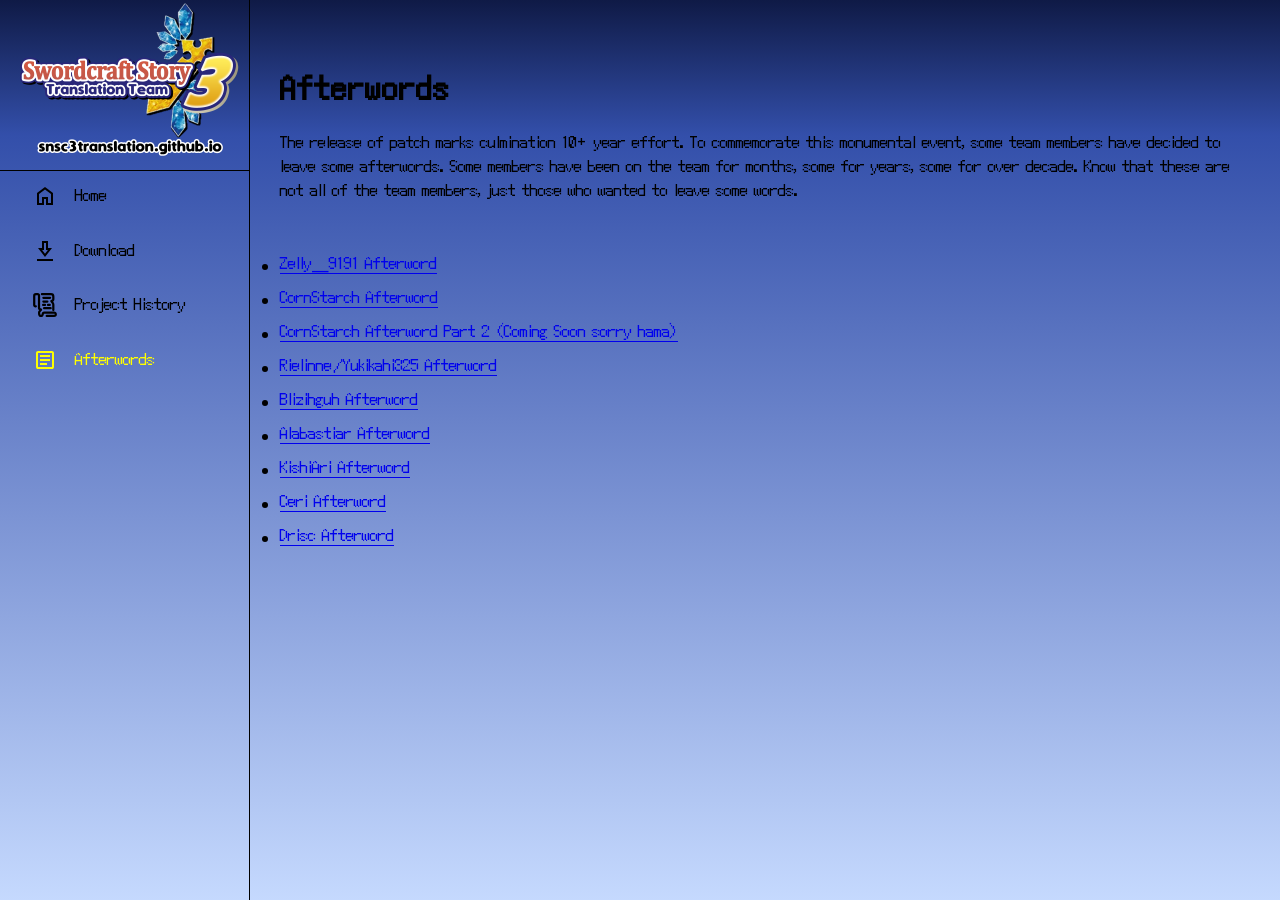
<file: afterwords.html>
<!doctype html>
<html lang="en">

<head>
    <meta charset="utf-8" />
    <meta name="viewport" content="width=device-width, initial-scale=1.0" />
    <meta http-equiv="Content-Language" content="en" />
    <meta name="description" content="Summon Night: Swordcraft Story 3 Translation Project" />
    <title>Summon Night: Swordcraft Story 3 English Translation</title>
    <link href="./style.css" rel="stylesheet" type="text/css">
    <script src="app.js" type="module" defer></script>
</head>

<body>
    <aside>
        <a href="index.html" id="logo">
            <img src="icons/SCS3_Splashscreen_Transparent.png" width="240" height="160">
        </a>
        <nav id="sidebar">
            <ul>                
                <li>                
                    <a href="index.html">
                        <svg xmlns="http://www.w3.org/2000/svg" height="24px" viewBox="0 -960 960 960" width="24px" fill="#1f1f1f">
                            <path d="M240-200h120v-240h240v240h120v-360L480-740 240-560v360Zm-80 80v-480l320-240 320 240v480H520v-240h-80v240H160Zm320-350Z" />
                        </svg>
                        <span>Home</span>
                    </a>
                </li>
                <li>
                    <a href="download.html">
                        <svg xmlns="http://www.w3.org/2000/svg" height="24px" viewBox="0 -960 960 960" width="24px" fill="#1f1f1f">
                            <path d="M160-80v-80h640v80H160Zm320-160L200-600h160v-280h240v280h160L480-240Zm0-130 116-150h-76v-280h-80v280h-76l116 150Zm0-150Z" />
                        </svg>
                        <span>Download</span>
                    </a>
                </li>
                <li>
                    <a href="history.html">
                        <svg xmlns="http://www.w3.org/2000/svg" viewBox="0 0 63.91 64.43" height="24px" width="24px">
                            <path d="M24.27,3.22H48.6a6.3,6.3,0,0,1,6.3,6.3v7.59a4.11,4.11,0,0,1-4.11,4.11h-.47a.63.63,0,0,0-.48,1l2.66,3.11a10,10,0,0,1,2.4,6.49V45.77" transform="translate(-0.61 -0.09)" style="fill:none;stroke:#000;stroke-linecap:round;stroke-linejoin:round;stroke-width:6px"/>
                            <path d="M8,35.89H7.08a3.47,3.47,0,0,1-3.47-3.47V7.49A4.4,4.4,0,0,1,8,3.09h4.92a3.58,3.58,0,0,1,3.59,3.58v33.1A4.27,4.27,0,0,0,20.79,44h0a1,1,0,0,1,.73,1.76l-3.83,3.83a2.92,2.92,0,0,0-.86,2.06v5.05a4.78,4.78,0,0,0,4.79,4.78h.28a4.69,4.69,0,0,0,4.7-4.69v-.4a3.91,3.91,0,0,1,3.91-3.91H57.07A4.45,4.45,0,0,1,61.52,57h0A4.54,4.54,0,0,1,57,61.52H37.18" transform="translate(-0.61 -0.09)" style="fill:none;stroke:#000;stroke-linecap:round;stroke-linejoin:round;stroke-width:6px"/>
                            <line x1="27.52" y1="13.01" x2="45.62" y2="13.01" style="fill:none;stroke:#000;stroke-linecap:round;stroke-linejoin:round;stroke-width:6px"/>
                            <line x1="27.52" y1="23.09" x2="38.28" y2="23.09" style="fill:none;stroke:#000;stroke-linecap:round;stroke-linejoin:round;stroke-width:6px"/>
                            <line x1="26.84" y1="31.91" x2="32.12" y2="31.91" style="fill:none;stroke:#000;stroke-linecap:round;stroke-linejoin:round;stroke-width:6px"/>
                            <line x1="39.98" y1="31.91" x2="44.74" y2="31.91" style="fill:none;stroke:#000;stroke-linecap:round;stroke-linejoin:round;stroke-width:6px"/>
                            <line x1="29.48" y1="40.89" x2="47.09" y2="40.89" style="fill:none;stroke:#000;stroke-linecap:round;stroke-linejoin:round;stroke-width:6px"/>
                        </svg>
                        <span>Project History</span>
                    </a>
                </li>
                <li class="active">
                    <a href="afterwords.html">
                        <svg xmlns="http://www.w3.org/2000/svg" height="24px" viewBox="0 -960 960 960" width="24px" fill="#1f1f1f">
                            <path d="M280-280h280v-80H280v80Zm0-160h400v-80H280v80Zm0-160h400v-80H280v80Zm-80 480q-33 0-56.5-23.5T120-200v-560q0-33 23.5-56.5T200-840h560q33 0 56.5 23.5T840-760v560q0 33-23.5 56.5T760-120H200Zm0-80h560v-560H200v560Zm0-560v560-560Z" />
                        </svg>
                        <span>Afterwords</span>
                    </a>
                </li>
            </ul>
        </nav>
    </aside>
    <main>
        <br>
        <br>
        <div class="container">
            <h1>Afterwords</h1>
            <br>
            <p>
                The release of patch marks culmination 10+ year effort. 
                To commemorate this monumental event, some team members have decided to leave some afterwords.
                Some members have been on the team for months, some for years, some for over decade.
                Know that these are not all of the team members, just those who wanted to leave some words.
            </p>
        </div>
        <br>
        <div class="container">
            <ul>
                <li style="margin: 10px 0;"><a href="afterwords/zelly.html">Zelly_9191 Afterword</a></li>
                <li style="margin: 10px 0;"><a href="afterwords/cornstarch.html">CornStarch Afterword</a></li>
                <li style="margin: 10px 0;"><a href="afterwords/cornstarch2.html">CornStarch Afterword Part 2 (Coming Soon sorry hama)</a></li>
                <li style="margin: 10px 0;"><a href="afterwords/rielinne.html">Rielinne/Yukikahi325 Afterword</a></li>
                <li style="margin: 10px 0;"><a href="afterwords/blizihguh.html">Blizihguh Afterword</a></li>
                <li style="margin: 10px 0;"><a href="afterwords/alabastiar.html">Alabastiar Afterword</a></li>
                <li style="margin: 10px 0;"><a href="afterwords/kishiari.html">KishiAri Afterword</a></li>
                <li style="margin: 10px 0;"><a href="afterwords/ceri.html">Ceri Afterword</a></li>
                <li style="margin: 10px 0;"><a href="afterwords/drisc.html">Drisc Afterword</a></li>
            </ul>
        </div>
    </main>
</body>
</file>
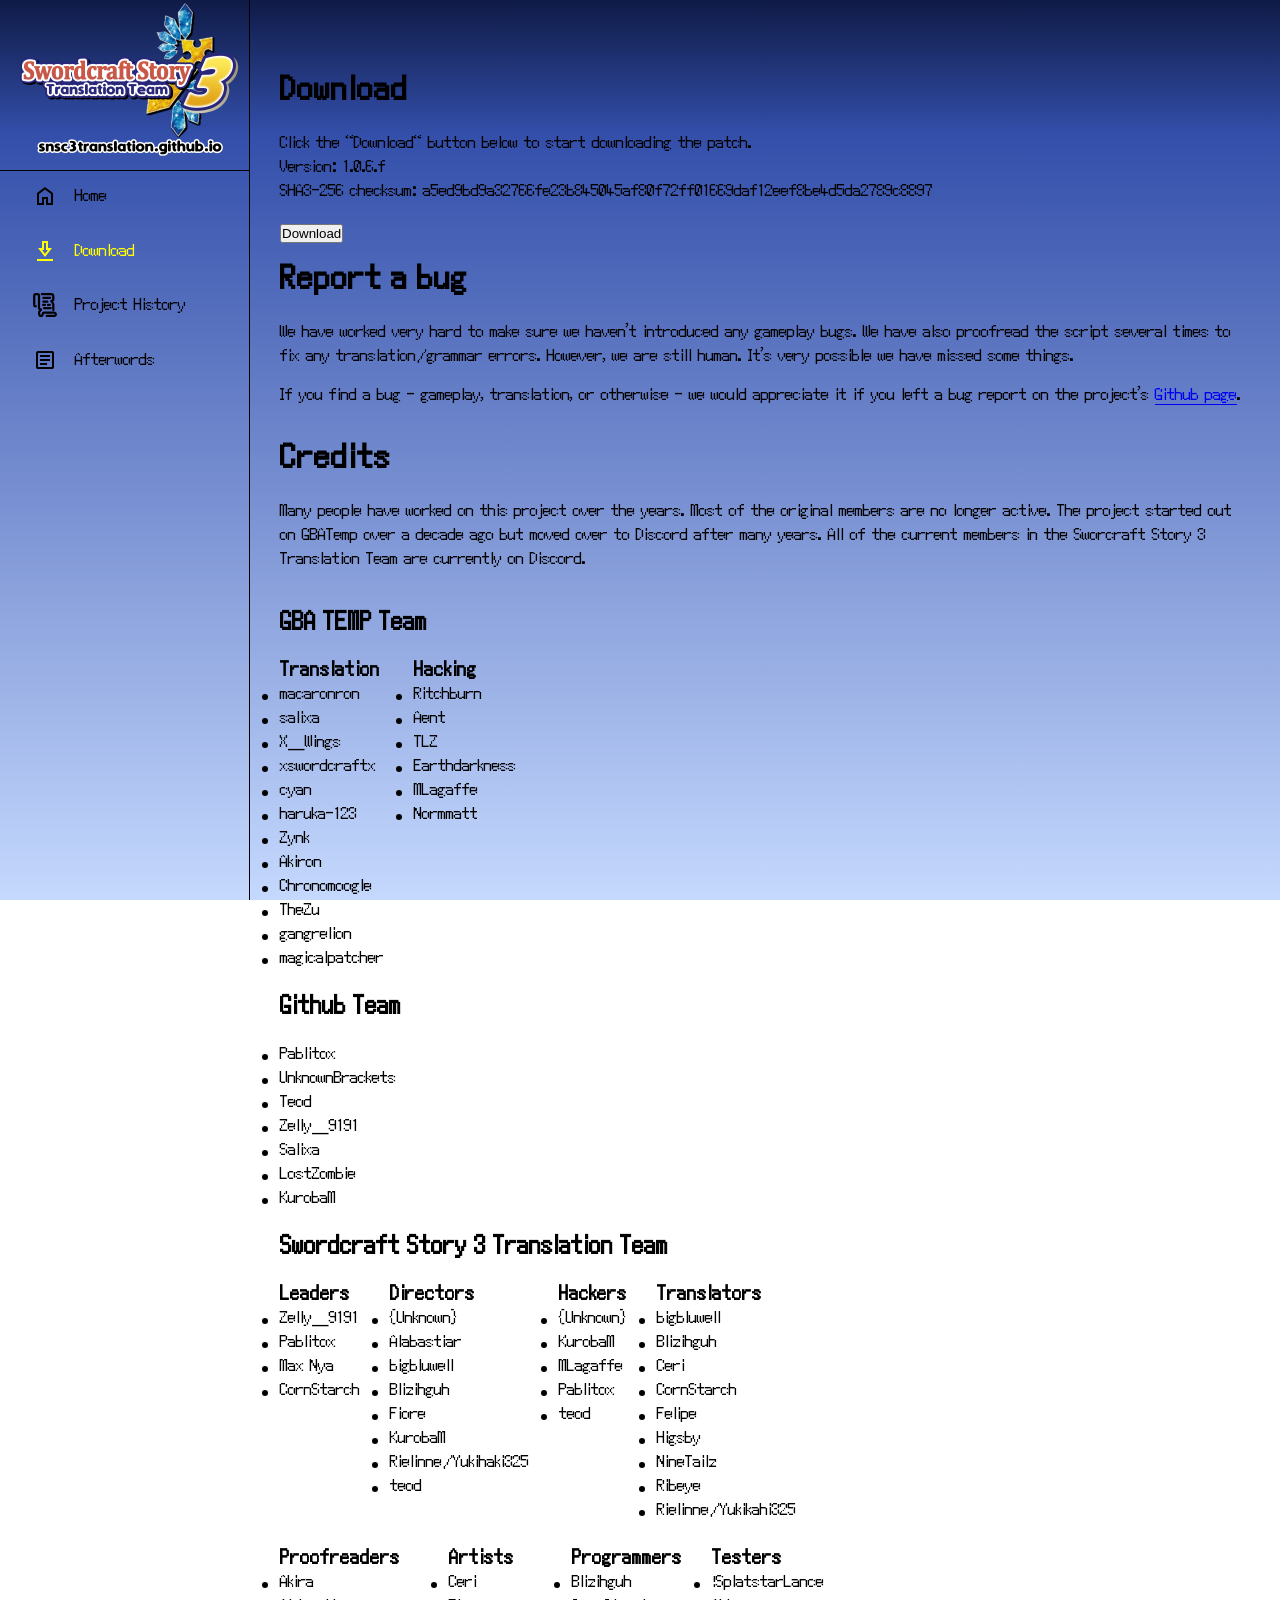
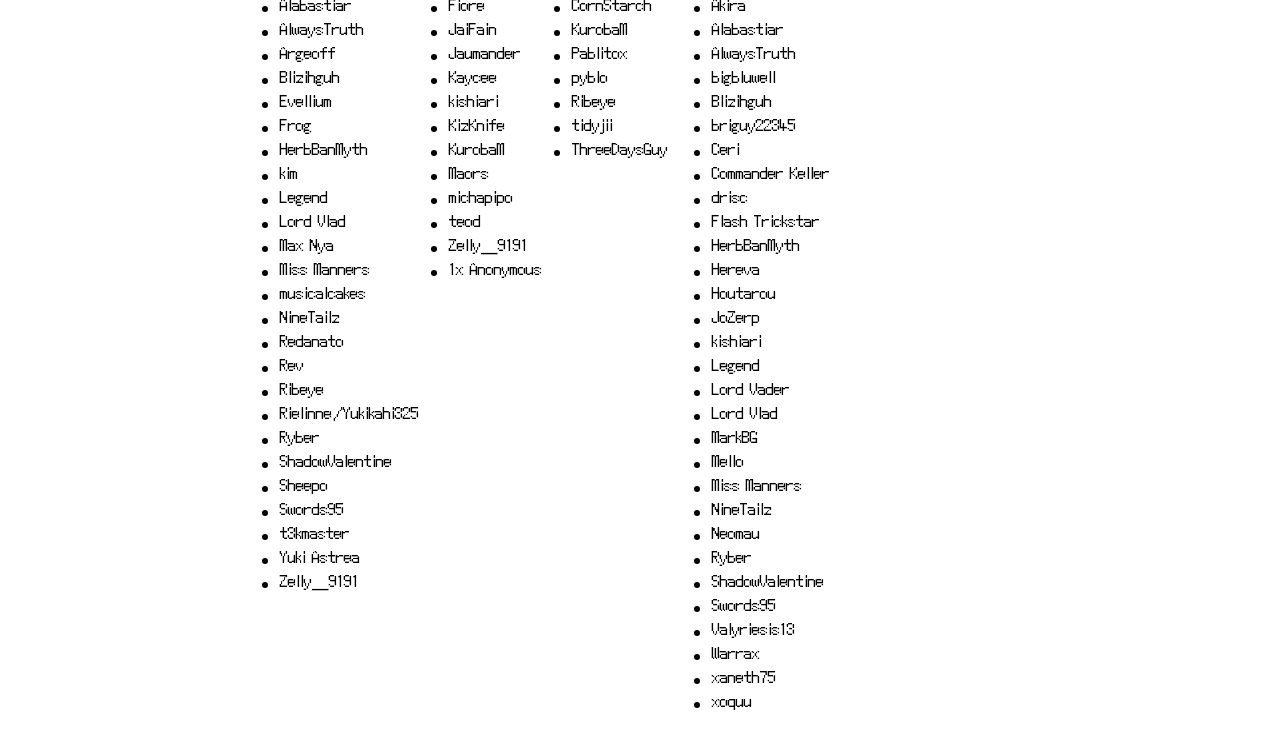
<file: download.html>
<!doctype html>
<html lang="en">

<head>
    <meta charset="utf-8" />
    <meta name="viewport" content="width=device-width, initial-scale=1.0" />
    <meta http-equiv="Content-Language" content="en" />
    <meta name="description" content="Summon Night: Swordcraft Story 3 Translation Project" />
    <title>Summon Night: Swordcraft Story 3 English Translation</title>
    <link href="./style.css" rel="stylesheet" type="text/css">
    <script src="app.js" type="module" defer></script>
</head>

<body>
    <aside>
        <a href="index.html" id="logo">
            <img src="icons/SCS3_Splashscreen_Transparent.png" width="240" height="160">
        </a>
        <nav id="sidebar">
            <ul>                
                <li>                
                    <a href="index.html">
                        <svg xmlns="http://www.w3.org/2000/svg" height="24px" viewBox="0 -960 960 960" width="24px" fill="#1f1f1f">
                            <path d="M240-200h120v-240h240v240h120v-360L480-740 240-560v360Zm-80 80v-480l320-240 320 240v480H520v-240h-80v240H160Zm320-350Z" />
                        </svg>
                        <span>Home</span>
                    </a>
                </li>
                <li class="active">
                    <a href="download.html">
                        <svg xmlns="http://www.w3.org/2000/svg" height="24px" viewBox="0 -960 960 960" width="24px" fill="#1f1f1f">
                            <path d="M160-80v-80h640v80H160Zm320-160L200-600h160v-280h240v280h160L480-240Zm0-130 116-150h-76v-280h-80v280h-76l116 150Zm0-150Z" />
                        </svg>
                        <span>Download</span>
                    </a>
                </li>
                <li>
                    <a href="history.html">
                        <svg xmlns="http://www.w3.org/2000/svg" viewBox="0 0 63.91 64.43" height="24px" width="24px">
                            <path d="M24.27,3.22H48.6a6.3,6.3,0,0,1,6.3,6.3v7.59a4.11,4.11,0,0,1-4.11,4.11h-.47a.63.63,0,0,0-.48,1l2.66,3.11a10,10,0,0,1,2.4,6.49V45.77" transform="translate(-0.61 -0.09)" style="fill:none;stroke:#000;stroke-linecap:round;stroke-linejoin:round;stroke-width:6px"/>
                            <path d="M8,35.89H7.08a3.47,3.47,0,0,1-3.47-3.47V7.49A4.4,4.4,0,0,1,8,3.09h4.92a3.58,3.58,0,0,1,3.59,3.58v33.1A4.27,4.27,0,0,0,20.79,44h0a1,1,0,0,1,.73,1.76l-3.83,3.83a2.92,2.92,0,0,0-.86,2.06v5.05a4.78,4.78,0,0,0,4.79,4.78h.28a4.69,4.69,0,0,0,4.7-4.69v-.4a3.91,3.91,0,0,1,3.91-3.91H57.07A4.45,4.45,0,0,1,61.52,57h0A4.54,4.54,0,0,1,57,61.52H37.18" transform="translate(-0.61 -0.09)" style="fill:none;stroke:#000;stroke-linecap:round;stroke-linejoin:round;stroke-width:6px"/>
                            <line x1="27.52" y1="13.01" x2="45.62" y2="13.01" style="fill:none;stroke:#000;stroke-linecap:round;stroke-linejoin:round;stroke-width:6px"/>
                            <line x1="27.52" y1="23.09" x2="38.28" y2="23.09" style="fill:none;stroke:#000;stroke-linecap:round;stroke-linejoin:round;stroke-width:6px"/>
                            <line x1="26.84" y1="31.91" x2="32.12" y2="31.91" style="fill:none;stroke:#000;stroke-linecap:round;stroke-linejoin:round;stroke-width:6px"/>
                            <line x1="39.98" y1="31.91" x2="44.74" y2="31.91" style="fill:none;stroke:#000;stroke-linecap:round;stroke-linejoin:round;stroke-width:6px"/>
                            <line x1="29.48" y1="40.89" x2="47.09" y2="40.89" style="fill:none;stroke:#000;stroke-linecap:round;stroke-linejoin:round;stroke-width:6px"/>
                        </svg>
                        <span>Project History</span>
                    </a>
                </li>
                <li>
                    <a href="afterwords.html">
                        <svg xmlns="http://www.w3.org/2000/svg" height="24px" viewBox="0 -960 960 960" width="24px" fill="#1f1f1f">
                            <path d="M280-280h280v-80H280v80Zm0-160h400v-80H280v80Zm0-160h400v-80H280v80Zm-80 480q-33 0-56.5-23.5T120-200v-560q0-33 23.5-56.5T200-840h560q33 0 56.5 23.5T840-760v560q0 33-23.5 56.5T760-120H200Zm0-80h560v-560H200v560Zm0-560v560-560Z" />
                        </svg>
                        <span>Afterwords</span>
                    </a>
                </li>
            </ul>
        </nav>
    </aside>
    <main>
        <br>
        <br>
        <div class="container">
            <h1>Download</h1>
            <br>
            <p>
                Click the "Download" button below to start downloading the patch.
                <br>
                Version: <span id="version"> </span>
                <br>
                SHA3-256 checksum: <span id="hash"> </span>
                <br>
            </p>
            <div id="download">
                <button id="dl-btn">Download</button>
            </div>
        </div>
        <br>
        <div class="container">
            <h1>Report a bug</h1>
            <br>
            <p>
                We have worked very hard to make sure we haven't introduced any gameplay bugs.
                We have also proofread the script several times to fix any translation/grammar errors.
                However, we are still human. It's very possible we have missed some things.
            </p>
            <p>
                If you find a bug - gameplay, translation, or otherwise - we would appreciate it if you left a bug report
                on the project's <a target="_blank" href="https://github.com/SNSC3Translation/snsc3translation.github.io/issues">Github page</a>.
            </p>
        </div>
        <br>
        <div class="container">
            <h1>Credits</h1>
            <br>
            <p>
                Many people have worked on this project over the years. 
                Most of the original members are no longer active.
                The project started out on GBATemp over a decade ago but moved over to Discord after many years.
                All of the current members in the Sworcraft Story 3 Translation Team are currently on Discord.
            </p>
        </div>
        <br>
        <div>
            <div>
                <div class="container">
                    <h2>GBA TEMP Team</h2>
                </div>
                <br>
                <div class="container">
                    <div style="display: flex; gap: 30px;">
                        <div>                    
                            <h3>Translation</h3>
                            <ul>
                                <li>macaronron</li>
                                <li>salixa</li>
                                <li>X_Wings</li>
                                <li>xswordcraftx</li>
                                <li>cyan</li>
                                <li>haruka-123</li>
                                <li>Zynk</li>
                                <li>Akiron</li>
                                <li>Chronomoogle</li>
                                <li>TheZu</li>
                                <li>gangrelion</li>
                                <li>magicalpatcher</li>
                            </ul>
                        </div>
                        <div>
                            <h3>Hacking</h3>
                            <ul>
                                <li>Ritchburn</li>
                                <li>Aent</li>
                                <li>TLZ</li>
                                <li>Earthdarkness</li>
                                <li>MLagaffe</li>
                                <li>Normmatt</li>
                            </ul>
                        </div>
                    </div>
                </div>
            </div>
            <br>
            <div>
                <div class="container">
                    <h2>Github Team</h2>
                </div>
                <br>
                <div>
                    <ul>
                        <li>Pablitox</li>
                        <li>UnknownBrackets</li>
                        <li>Teod</li>
                        <li>Zelly_9191</li>
                        <li>Salixa</li>
                        <li>LostZombie</li>
                        <li>KurobaM</li>
                    </ul>
                </div>
            </div>
            <br>
            <div>
                <div class="container">
                    <h2>Swordcraft Story 3 Translation Team</h2>
                </div> 
                <br>               
                <div style="display: flex; gap: 30px;">
                    <div>
                        <h3>Leaders</h3>
                        <ul>
                            <li>Zelly_9191</li>
                            <li>Pablitox</li>
                            <li>Max Nya</li>
                            <li>CornStarch</li>
                        </ul>
                    </div>
                    <div>
                        <h3>Directors</h3>
                        <ul>
                            <li>[Unknown]</li>
                            <li>Alabastiar</li>
                            <li>bigbluwell</li>
                            <li>Blizihguh</li>
                            <li>Fiore</li>
                            <li>KurobaM</li>
                            <li>Rielinne/Yukihaki325</li>
                            <li>teod</li>
                        </ul>
                    </div>
                    <div>

                        <h3>Hackers</h3>
                        <ul>
                            <li>[Unknown]</li>
                            <li>KurobaM</li>
                            <li>MLagaffe</li>
                            <li>Pablitox</li>
                            <li>teod</li>
                        </ul>
                    </div>
                    <div>
                        <h3>Translators</h3>
                        <ul>
                            <li>bigbluwell</li>
                            <li>Blizihguh</li>
                            <li>Ceri</li>
                            <li>CornStarch</li>
                            <li>Felipe</li>
                            <li>Higsby</li>
                            <li>NineTailz</li>
                            <li>Ribeye</li>
                            <li>Rielinne/Yukikahi325</li>
                        </ul>
                    </div>
                </div>
                <br>
                <div style="display: flex; gap: 30px;">
                    <div>

                        <h3>Proofreaders</h3>
                        <ul>
                            <li>Akira</li>
                            <li>Alabastiar</li>
                            <li>AlwaysTruth</li>
                            <li>Argeoff</li>
                            <li>Blizihguh</li>
                            <li>Evellium</li>
                            <li>Frog</li>
                            <li>HerbBanMyth</li>
                            <li>kim</li>
                            <li>Legend</li>
                            <li>Lord Vlad</li>
                            <li>Max Nya</li>
                            <li>Miss Manners</li>
                            <li>musicalcakes</li>
                            <li>NineTailz</li>
                            <li>Redanato</li>
                            <li>Rev</li>
                            <li>Ribeye</li>
                            <li>Rielinne/Yukikahi325</li>
                            <li>Ryber</li>
                            <li>ShadowValentine</li>
                            <li>Sheepo</li>
                            <li>Swords95</li>
                            <li>t3kmaster</li>
                            <li>Yuki Astrea</li>
                            <li>Zelly_9191</li>
                        </ul>
                    </div>
                    <div>

                        <h3>Artists</h3>
                        <ul>
                            <li>Ceri</li>
                            <li>Fiore</li>
                            <li>JaiFain</li>
                            <li>Jaumander</li>
                            <li>Kaycee</li>
                            <li>kishiari</li>
                            <li>KizKnife</li>
                            <li>KurobaM</li>
                            <li>Maors</li>
                            <li>michapipo</li>
                            <li>teod</li>
                            <li>Zelly_9191</li>
                            <li>1x Anonymous</li>
                        </ul>
                    </div>
                    <div>

                        <h3>Programmers</h3>
                        <ul>
                            <li>Blizihguh</li>
                            <li>CornStarch</li>
                            <li>KurobaM</li>
                            <li>Pablitox</li>
                            <li>pyblo</li>
                            <li>Ribeye</li>
                            <li>tidyjii</li>
                            <li>ThreeDaysGuy</li>
                        </ul>
                    </div>
                    <div>

                        <h3>Testers</h3>
                        <ul>
                            <li>!SplatstarLance</li>
                            <li>Akira</li>
                            <li>Alabastiar</li>
                            <li>AlwaysTruth</li>
                            <li>bigbluwell</li>
                            <li>Blizihguh</li>
                            <li>briguy22345</li>
                            <li>Ceri</li>
                            <li>Commander Keller</li>
                            <li>drisc</li>
                            <li>Flash Trickstar</li>
                            <li>HerbBanMyth</li>
                            <li>Hereva</li>
                            <li>Houtarou</li>
                            <li>JoZerp</li>
                            <li>kishiari</li>
                            <li>Legend</li>
                            <li>Lord Vader</li>
                            <li>Lord Vlad</li>
                            <li>MarkBG</li>
                            <li>Mello</li>
                            <li>Miss Manners</li>
                            <li>NineTailz</li>
                            <li>Neomau</li>
                            <li>Ryber</li>
                            <li>ShadowValentine</li>
                            <li>Swords95</li>
                            <li>Valyriesis13</li>
                            <li>Warrax</li>
                            <li>xaneth75</li>
                            <li>xoquu</li>
                        </ul>
                    </div>
                </div>
            </div>
        </div>
    </main>
</body>
</file>
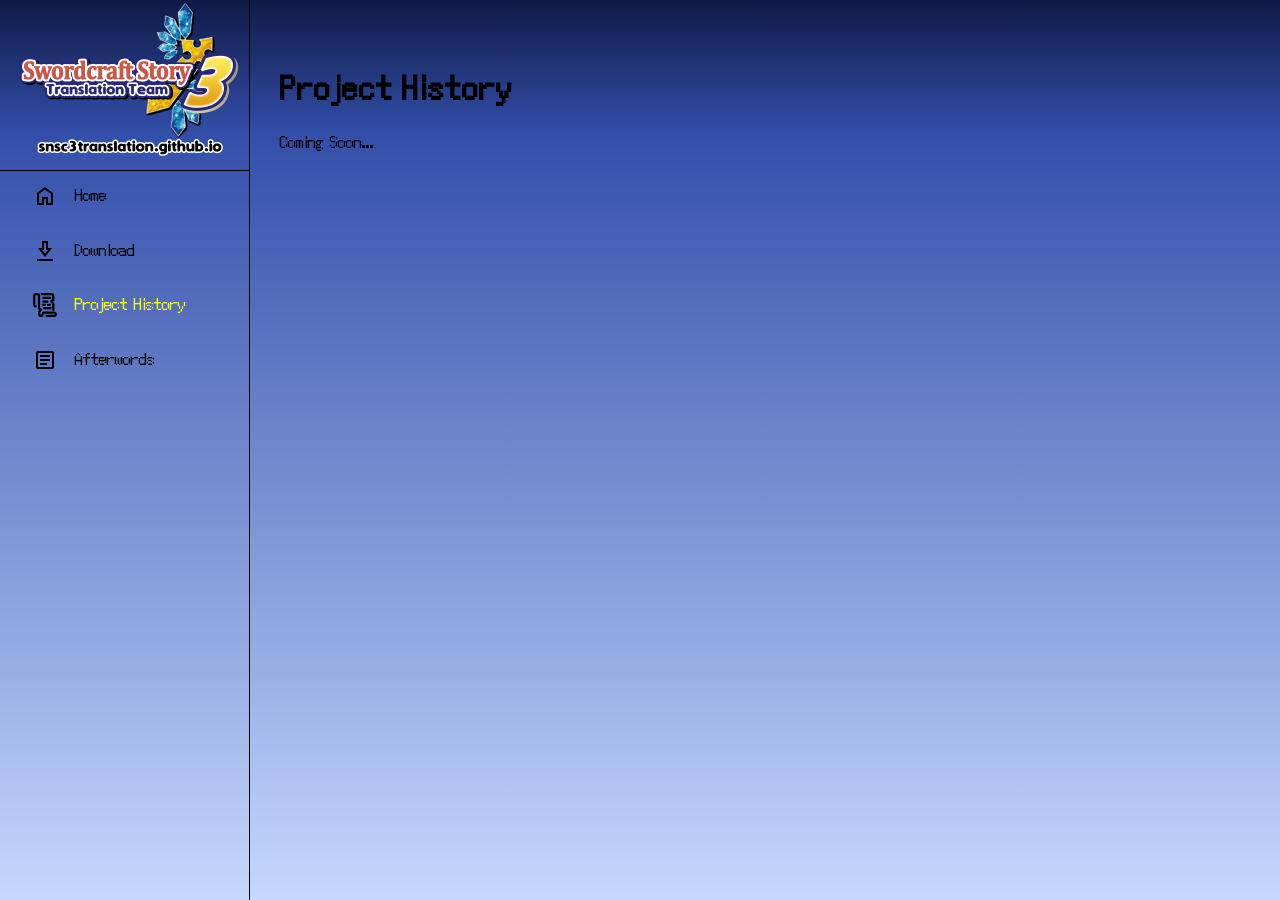
<file: history.html>
<!doctype html>
<html lang="en">

<head>
    <meta charset="utf-8" />
    <meta name="viewport" content="width=device-width, initial-scale=1.0" />
    <meta http-equiv="Content-Language" content="en" />
    <meta name="description" content="Summon Night: Swordcraft Story 3 Translation Project" />
    <title>Summon Night: Swordcraft Story 3 English Translation</title>
    <link href="./style.css" rel="stylesheet" type="text/css">
    <script src="app.js" type="module" defer></script>
</head>

<body>
    <aside>
        <a href="index.html" id="logo">
            <img src="icons/SCS3_Splashscreen_Transparent.png" width="240" height="160">
        </a>
        <nav id="sidebar">
            <ul>                
                <li>                
                    <a href="index.html">
                        <svg xmlns="http://www.w3.org/2000/svg" height="24px" viewBox="0 -960 960 960" width="24px" fill="#1f1f1f">
                            <path d="M240-200h120v-240h240v240h120v-360L480-740 240-560v360Zm-80 80v-480l320-240 320 240v480H520v-240h-80v240H160Zm320-350Z" />
                        </svg>
                        <span>Home</span>
                    </a>
                </li>
                <li>
                    <a href="download.html">
                        <svg xmlns="http://www.w3.org/2000/svg" height="24px" viewBox="0 -960 960 960" width="24px" fill="#1f1f1f">
                            <path d="M160-80v-80h640v80H160Zm320-160L200-600h160v-280h240v280h160L480-240Zm0-130 116-150h-76v-280h-80v280h-76l116 150Zm0-150Z" />
                        </svg>
                        <span>Download</span>
                    </a>
                </li>
                <li class="active">
                    <a href="history.html">
                        <svg xmlns="http://www.w3.org/2000/svg" viewBox="0 0 63.91 64.43" height="24px" width="24px">
                            <path d="M24.27,3.22H48.6a6.3,6.3,0,0,1,6.3,6.3v7.59a4.11,4.11,0,0,1-4.11,4.11h-.47a.63.63,0,0,0-.48,1l2.66,3.11a10,10,0,0,1,2.4,6.49V45.77" transform="translate(-0.61 -0.09)" style="fill:none;stroke:#000;stroke-linecap:round;stroke-linejoin:round;stroke-width:6px"/>
                            <path d="M8,35.89H7.08a3.47,3.47,0,0,1-3.47-3.47V7.49A4.4,4.4,0,0,1,8,3.09h4.92a3.58,3.58,0,0,1,3.59,3.58v33.1A4.27,4.27,0,0,0,20.79,44h0a1,1,0,0,1,.73,1.76l-3.83,3.83a2.92,2.92,0,0,0-.86,2.06v5.05a4.78,4.78,0,0,0,4.79,4.78h.28a4.69,4.69,0,0,0,4.7-4.69v-.4a3.91,3.91,0,0,1,3.91-3.91H57.07A4.45,4.45,0,0,1,61.52,57h0A4.54,4.54,0,0,1,57,61.52H37.18" transform="translate(-0.61 -0.09)" style="fill:none;stroke:#000;stroke-linecap:round;stroke-linejoin:round;stroke-width:6px"/>
                            <line x1="27.52" y1="13.01" x2="45.62" y2="13.01" style="fill:none;stroke:#000;stroke-linecap:round;stroke-linejoin:round;stroke-width:6px"/>
                            <line x1="27.52" y1="23.09" x2="38.28" y2="23.09" style="fill:none;stroke:#000;stroke-linecap:round;stroke-linejoin:round;stroke-width:6px"/>
                            <line x1="26.84" y1="31.91" x2="32.12" y2="31.91" style="fill:none;stroke:#000;stroke-linecap:round;stroke-linejoin:round;stroke-width:6px"/>
                            <line x1="39.98" y1="31.91" x2="44.74" y2="31.91" style="fill:none;stroke:#000;stroke-linecap:round;stroke-linejoin:round;stroke-width:6px"/>
                            <line x1="29.48" y1="40.89" x2="47.09" y2="40.89" style="fill:none;stroke:#000;stroke-linecap:round;stroke-linejoin:round;stroke-width:6px"/>
                        </svg>
                        <span>Project History</span>
                    </a>
                </li>
                <li>
                    <a href="afterwords.html">
                        <svg xmlns="http://www.w3.org/2000/svg" height="24px" viewBox="0 -960 960 960" width="24px" fill="#1f1f1f">
                            <path d="M280-280h280v-80H280v80Zm0-160h400v-80H280v80Zm0-160h400v-80H280v80Zm-80 480q-33 0-56.5-23.5T120-200v-560q0-33 23.5-56.5T200-840h560q33 0 56.5 23.5T840-760v560q0 33-23.5 56.5T760-120H200Zm0-80h560v-560H200v560Zm0-560v560-560Z" />
                        </svg>
                        <span>Afterwords</span>
                    </a>
                </li>
            </ul>
        </nav>
    </aside>
    <main>
        <br>
        <br>
        <div class="container">
            <h1>Project History</h1>
            <br>
            <p>
                Coming Soon...
            </p>
        </div>
        <br>
    </main>
</body>
</file>
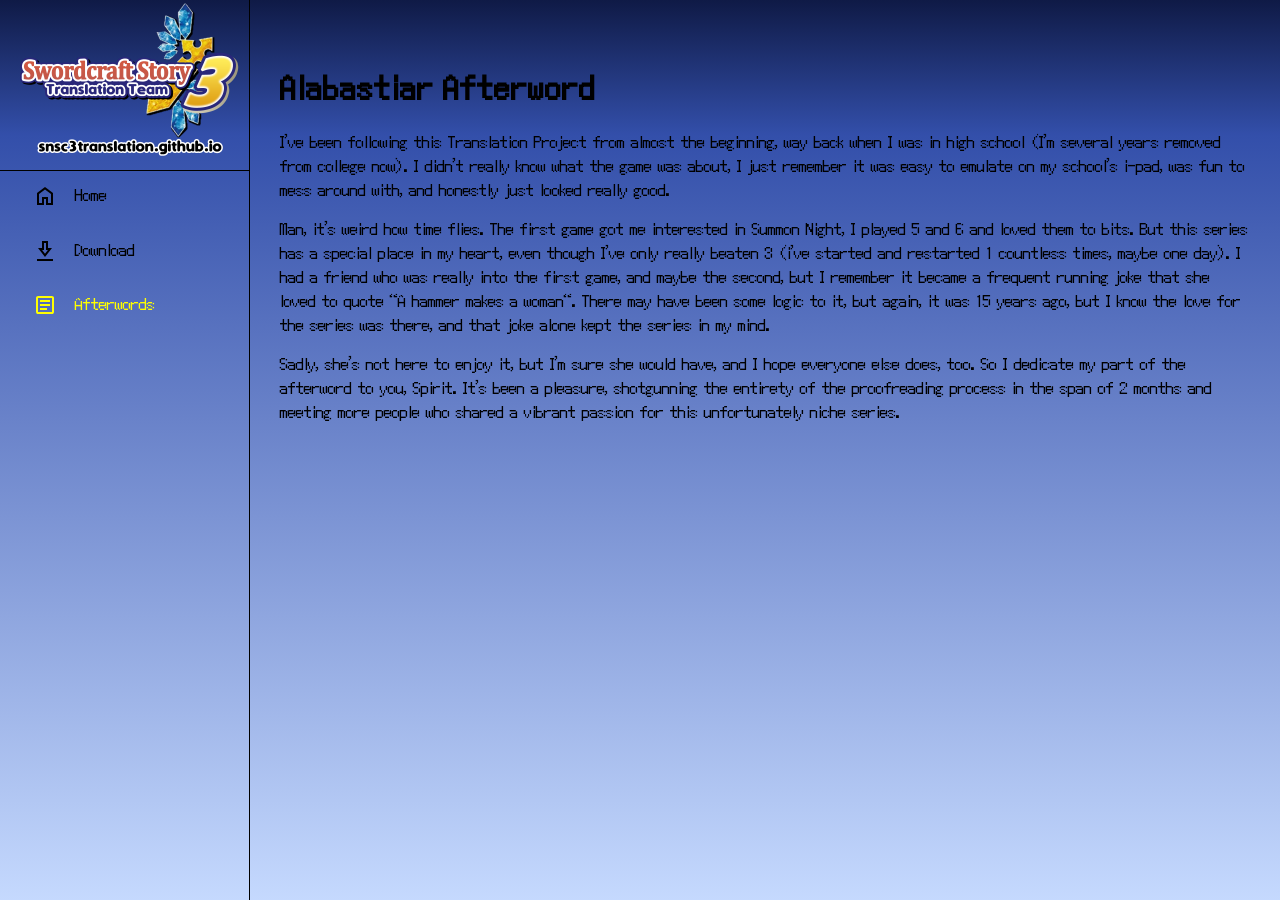
<file: afterwords/alabastiar.html>
<!DOCTYPE html>
<html lang="en">
<head>
    <meta charset="utf-8" />
    <meta name="viewport" content="width=device-width, initial-scale=1.0" />
    <meta http-equiv="Content-Language" content="en" />
    <meta name="description" content="Summon Night: Swordcraft Story 3 Translation Project" />
    <title>Summon Night: Swordcraft Story 3 English Translation</title>
    <link href="../style.css" rel="stylesheet" type="text/css">
</head>
<body>
    <aside>
        <a href="../index.html" id="logo">
            <img src="../icons/SCS3_Splashscreen_Transparent.png" width="240" height="160">
        </a>
        <nav id="sidebar">
            <ul>
                <li>
                    <a href="../index.html">
                        <svg xmlns="http://www.w3.org/2000/svg" height="24px" viewBox="0 -960 960 960" width="24px"
                            fill="#1f1f1f">
                            <path
                                d="M240-200h120v-240h240v240h120v-360L480-740 240-560v360Zm-80 80v-480l320-240 320 240v480H520v-240h-80v240H160Zm320-350Z" />
                        </svg>
                        <span>Home</span>
                    </a>
                </li>
                <li>
                    <a href="../download.html">
                        <svg xmlns="http://www.w3.org/2000/svg" height="24px" viewBox="0 -960 960 960" width="24px"
                            fill="#1f1f1f">
                            <path
                                d="M160-80v-80h640v80H160Zm320-160L200-600h160v-280h240v280h160L480-240Zm0-130 116-150h-76v-280h-80v280h-76l116 150Zm0-150Z" />
                        </svg>
                        <span>Download</span>
                    </a>
                </li>
                <li class="active">
                    <a href="../afterwords.html">
                        <svg xmlns="http://www.w3.org/2000/svg" height="24px" viewBox="0 -960 960 960" width="24px"
                            fill="#1f1f1f">
                            <path
                                d="M280-280h280v-80H280v80Zm0-160h400v-80H280v80Zm0-160h400v-80H280v80Zm-80 480q-33 0-56.5-23.5T120-200v-560q0-33 23.5-56.5T200-840h560q33 0 56.5 23.5T840-760v560q0 33-23.5 56.5T760-120H200Zm0-80h560v-560H200v560Zm0-560v560-560Z" />
                        </svg>
                        <span>Afterwords</span>
                    </a>
                </li>
            </ul>
        </nav>
    </aside>
    <main>
        <div class="container">
            <br>
            <br>
            <h1>Alabastiar Afterword</h1>
            <br>
            <p>
                I've been following this Translation Project from almost the beginning, way back when I was in high school (I'm several years removed from college now). 
                I didn't really know what the game was about, I just remember it was easy to emulate on my school's i-pad, was fun to mess around with, and honestly just looked really good.
            </p>
            <p>
                Man, it's weird how time flies.
                The first game got me interested in Summon Night, I played 5 and 6 and loved them to bits.
                But this series has a special place in my heart, even though I've only really beaten 3 (i've started and restarted 1 countless times, maybe one day).
                I had a friend who was really into the first game, and maybe the second, but I remember it became a frequent running joke that she loved to quote "A hammer makes a woman".
                There may have been some logic to it, but again, it was 15 years ago, but I know the love for the series was there, and that joke alone kept the series in my mind.
            </p>
            <p>
                Sadly, she's not here to enjoy it, but I'm sure she would have, and I hope everyone else does, too.
                So I dedicate my part of the afterword to you, Spirit.
                It's been a pleasure, shotgunning the entirety of the proofreading process in the span of 2 months and meeting more people who shared a vibrant passion for this unfortunately niche series.
            </p>
        </div>   
    </main> 
</body>
</html>
</file>
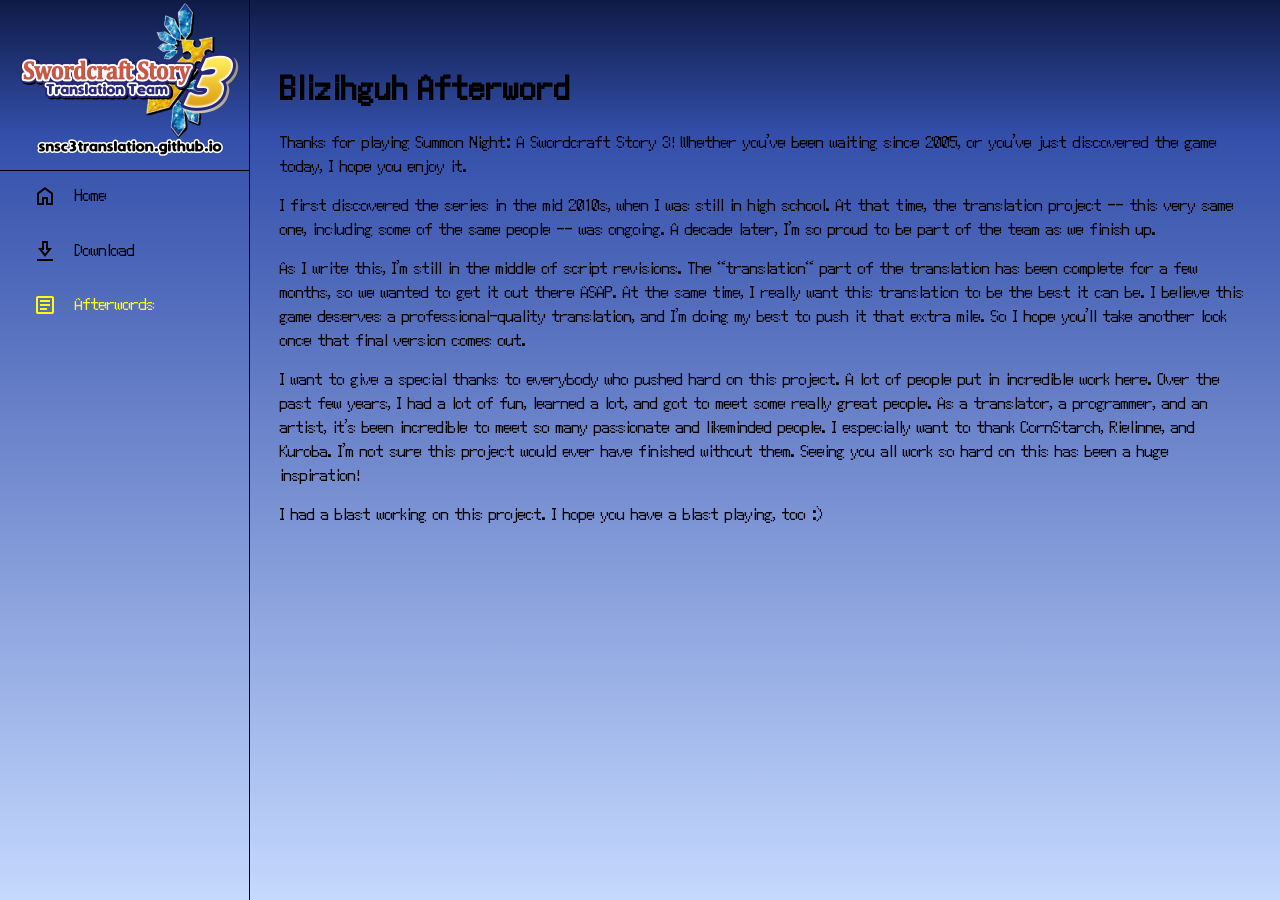
<file: afterwords/blizihguh.html>
<!DOCTYPE html>
<html lang="en">
<head>
    <meta charset="utf-8" />
    <meta name="viewport" content="width=device-width, initial-scale=1.0" />
    <meta http-equiv="Content-Language" content="en" />
    <meta name="description" content="Summon Night: Swordcraft Story 3 Translation Project" />
    <title>Summon Night: Swordcraft Story 3 English Translation</title>
    <link href="../style.css" rel="stylesheet" type="text/css">
</head>
<body>
    <aside>
        <a href="../index.html" id="logo">
            <img src="../icons/SCS3_Splashscreen_Transparent.png" width="240" height="160">
        </a>
        <nav id="sidebar">
            <ul>
                <li>
                    <a href="../index.html">
                        <svg xmlns="http://www.w3.org/2000/svg" height="24px" viewBox="0 -960 960 960" width="24px"
                            fill="#1f1f1f">
                            <path
                                d="M240-200h120v-240h240v240h120v-360L480-740 240-560v360Zm-80 80v-480l320-240 320 240v480H520v-240h-80v240H160Zm320-350Z" />
                        </svg>
                        <span>Home</span>
                    </a>
                </li>
                <li>
                    <a href="../download.html">
                        <svg xmlns="http://www.w3.org/2000/svg" height="24px" viewBox="0 -960 960 960" width="24px"
                            fill="#1f1f1f">
                            <path
                                d="M160-80v-80h640v80H160Zm320-160L200-600h160v-280h240v280h160L480-240Zm0-130 116-150h-76v-280h-80v280h-76l116 150Zm0-150Z" />
                        </svg>
                        <span>Download</span>
                    </a>
                </li>
                <li class="active">
                    <a href="../afterwords.html">
                        <svg xmlns="http://www.w3.org/2000/svg" height="24px" viewBox="0 -960 960 960" width="24px"
                            fill="#1f1f1f">
                            <path
                                d="M280-280h280v-80H280v80Zm0-160h400v-80H280v80Zm0-160h400v-80H280v80Zm-80 480q-33 0-56.5-23.5T120-200v-560q0-33 23.5-56.5T200-840h560q33 0 56.5 23.5T840-760v560q0 33-23.5 56.5T760-120H200Zm0-80h560v-560H200v560Zm0-560v560-560Z" />
                        </svg>
                        <span>Afterwords</span>
                    </a>
                </li>
            </ul>
        </nav>
    </aside>
    <main>
        <div class="container">
            <br>
            <br>
            <h1>Blizihguh Afterword</h1>
            <br>
            <p>
                Thanks for playing Summon Night: A Swordcraft Story 3! Whether you've been waiting since 2005, or you've just discovered
                the game today, I hope you enjoy it.
            </p>
            <p>
                I first discovered the series in the mid 2010s, when I was still in high school. At that time, the translation project
                -- this very same one, including some of the same people -- was ongoing. A decade later, I'm so proud to be part of the
                team as we finish up.
            </p>
            <p>
                As I write this, I'm still in the middle of script revisions. The "translation" part of the translation has been
                complete for a few months, so we wanted to get it out there ASAP. At the same time, I really want this translation to be
                the best it can be. I believe this game deserves a professional-quality translation, and I'm doing my best to push it
                that extra mile. So I hope you'll take another look once that final version comes out.
            </p>
            <p>
                I want to give a special thanks to everybody who pushed hard on this project. A lot of people put in incredible work
                here. Over the past few years, I had a lot of fun, learned a lot, and got to meet some really great people. As a
                translator, a programmer, and an artist, it's been incredible to meet so many passionate and likeminded people. I
                especially want to thank CornStarch, Rielinne, and Kuroba. I'm not sure this project would ever have finished without
                them. Seeing you all work so hard on this has been a huge inspiration!
            </p>
            <p>
                I had a blast working on this project. I hope you have a blast playing, too :)
            </p>
        </div>
    </main>
</body>
</html>
</file>
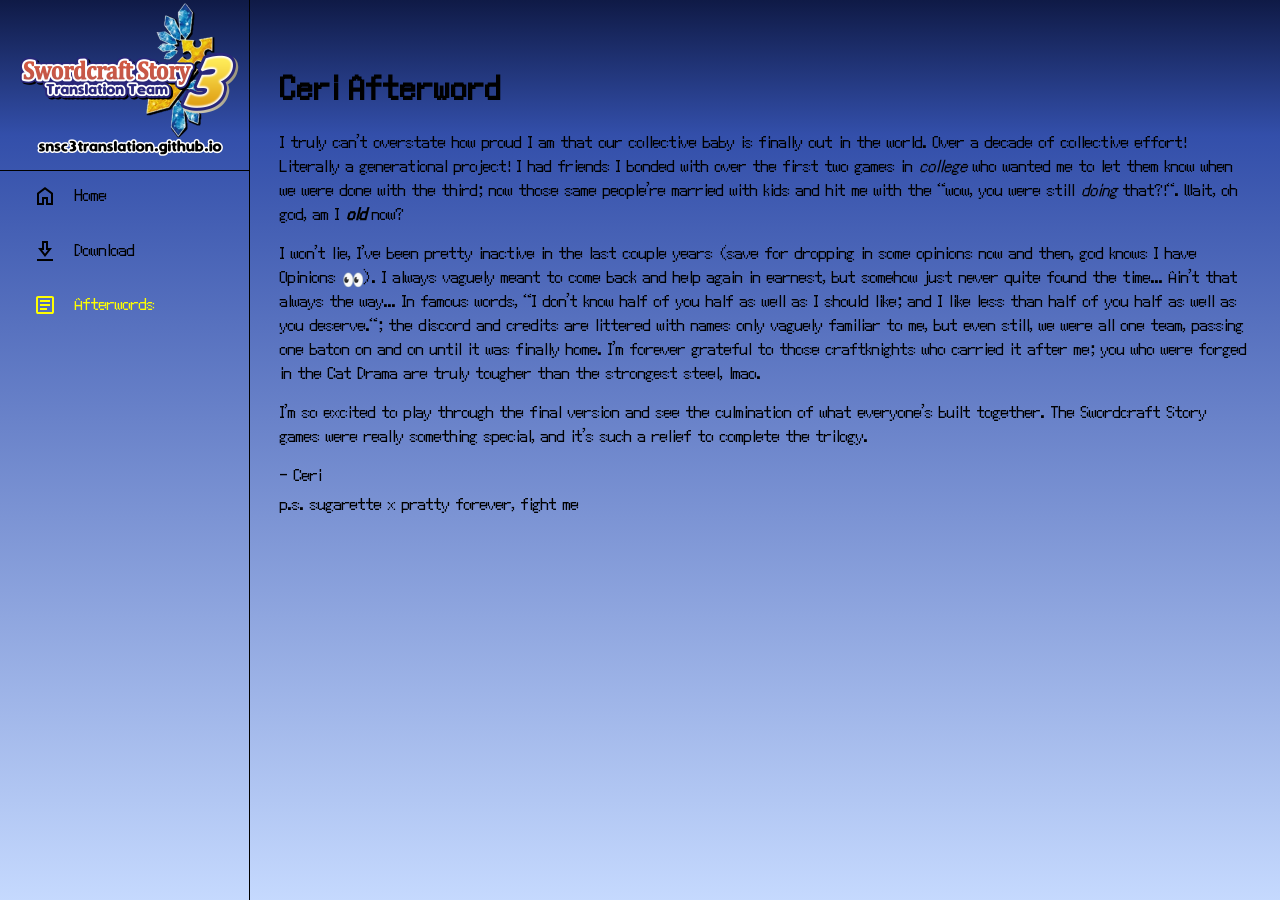
<file: afterwords/ceri.html>
<!DOCTYPE html>
<html lang="en">

<head>
    <meta charset="utf-8" />
    <meta name="viewport" content="width=device-width, initial-scale=1.0" />
    <meta http-equiv="Content-Language" content="en" />
    <meta name="description" content="Summon Night: Swordcraft Story 3 Translation Project" />
    <title>Summon Night: Swordcraft Story 3 English Translation</title>
    <link href="../style.css" rel="stylesheet" type="text/css">
</head>

<body>
    <aside>
        <a href="../index.html" id="logo">
            <img src="../icons/SCS3_Splashscreen_Transparent.png" width="240" height="160">
        </a>
        <nav id="sidebar">
            <ul>
                <li>
                    <a href="../index.html">
                        <svg xmlns="http://www.w3.org/2000/svg" height="24px" viewBox="0 -960 960 960" width="24px"
                            fill="#1f1f1f">
                            <path
                                d="M240-200h120v-240h240v240h120v-360L480-740 240-560v360Zm-80 80v-480l320-240 320 240v480H520v-240h-80v240H160Zm320-350Z" />
                        </svg>
                        <span>Home</span>
                    </a>
                </li>
                <li>
                    <a href="../download.html">
                        <svg xmlns="http://www.w3.org/2000/svg" height="24px" viewBox="0 -960 960 960" width="24px"
                            fill="#1f1f1f">
                            <path
                                d="M160-80v-80h640v80H160Zm320-160L200-600h160v-280h240v280h160L480-240Zm0-130 116-150h-76v-280h-80v280h-76l116 150Zm0-150Z" />
                        </svg>
                        <span>Download</span>
                    </a>
                </li>
                <li class="active">
                    <a href="../afterwords.html">
                        <svg xmlns="http://www.w3.org/2000/svg" height="24px" viewBox="0 -960 960 960" width="24px"
                            fill="#1f1f1f">
                            <path
                                d="M280-280h280v-80H280v80Zm0-160h400v-80H280v80Zm0-160h400v-80H280v80Zm-80 480q-33 0-56.5-23.5T120-200v-560q0-33 23.5-56.5T200-840h560q33 0 56.5 23.5T840-760v560q0 33-23.5 56.5T760-120H200Zm0-80h560v-560H200v560Zm0-560v560-560Z" />
                        </svg>
                        <span>Afterwords</span>
                    </a>
                </li>
            </ul>
        </nav>
    </aside>
    <main>
        <div class="container">
            <br>
            <br>
            <h1>Ceri Afterword</h1>
            <br>
            <p>
                I truly can't overstate how proud I am that our collective baby is finally out in the world. Over a decade of
                collective effort! Literally a generational project! I had friends I bonded with over the first two games in
                <i>college</i> who wanted me to let them know when we were done with the third; now those same people're married
                with kids and hit me with the "wow, you were still <i>doing</i> that?!". Wait, oh god, am I <i><b>old</b></i> now?
            </p>
            
            <p>
                I won't lie, I've been pretty inactive in the last couple years (save for dropping in some opinions now and then, god
                knows I have Opinions 👀). I always vaguely meant to come back and help again in earnest, but somehow just never
                quite found the time... Ain't that always the way... In famous words, "I don't know half of you half as well as I
                should like; and I like less than half of you half as well as you deserve."; the discord and credits are littered
                with names only vaguely familiar to me, but even still, we were all one team, passing one baton on and on until it
                was finally home. I'm forever grateful to those craftknights who carried it after me; you who were forged in the Cat
                Drama are truly tougher than the strongest steel, lmao.</p>
            
            <p>
                I'm so excited to play through the final version and see the culmination of what everyone's built together. The
                Swordcraft Story games were really something special, and it's such a relief to complete the trilogy.</p>
            
                - Ceri
            
            <p>
                p.s. sugarette x pratty forever, fight me
            </p>
        </div>
    </main>
</body>

</html>
</file>
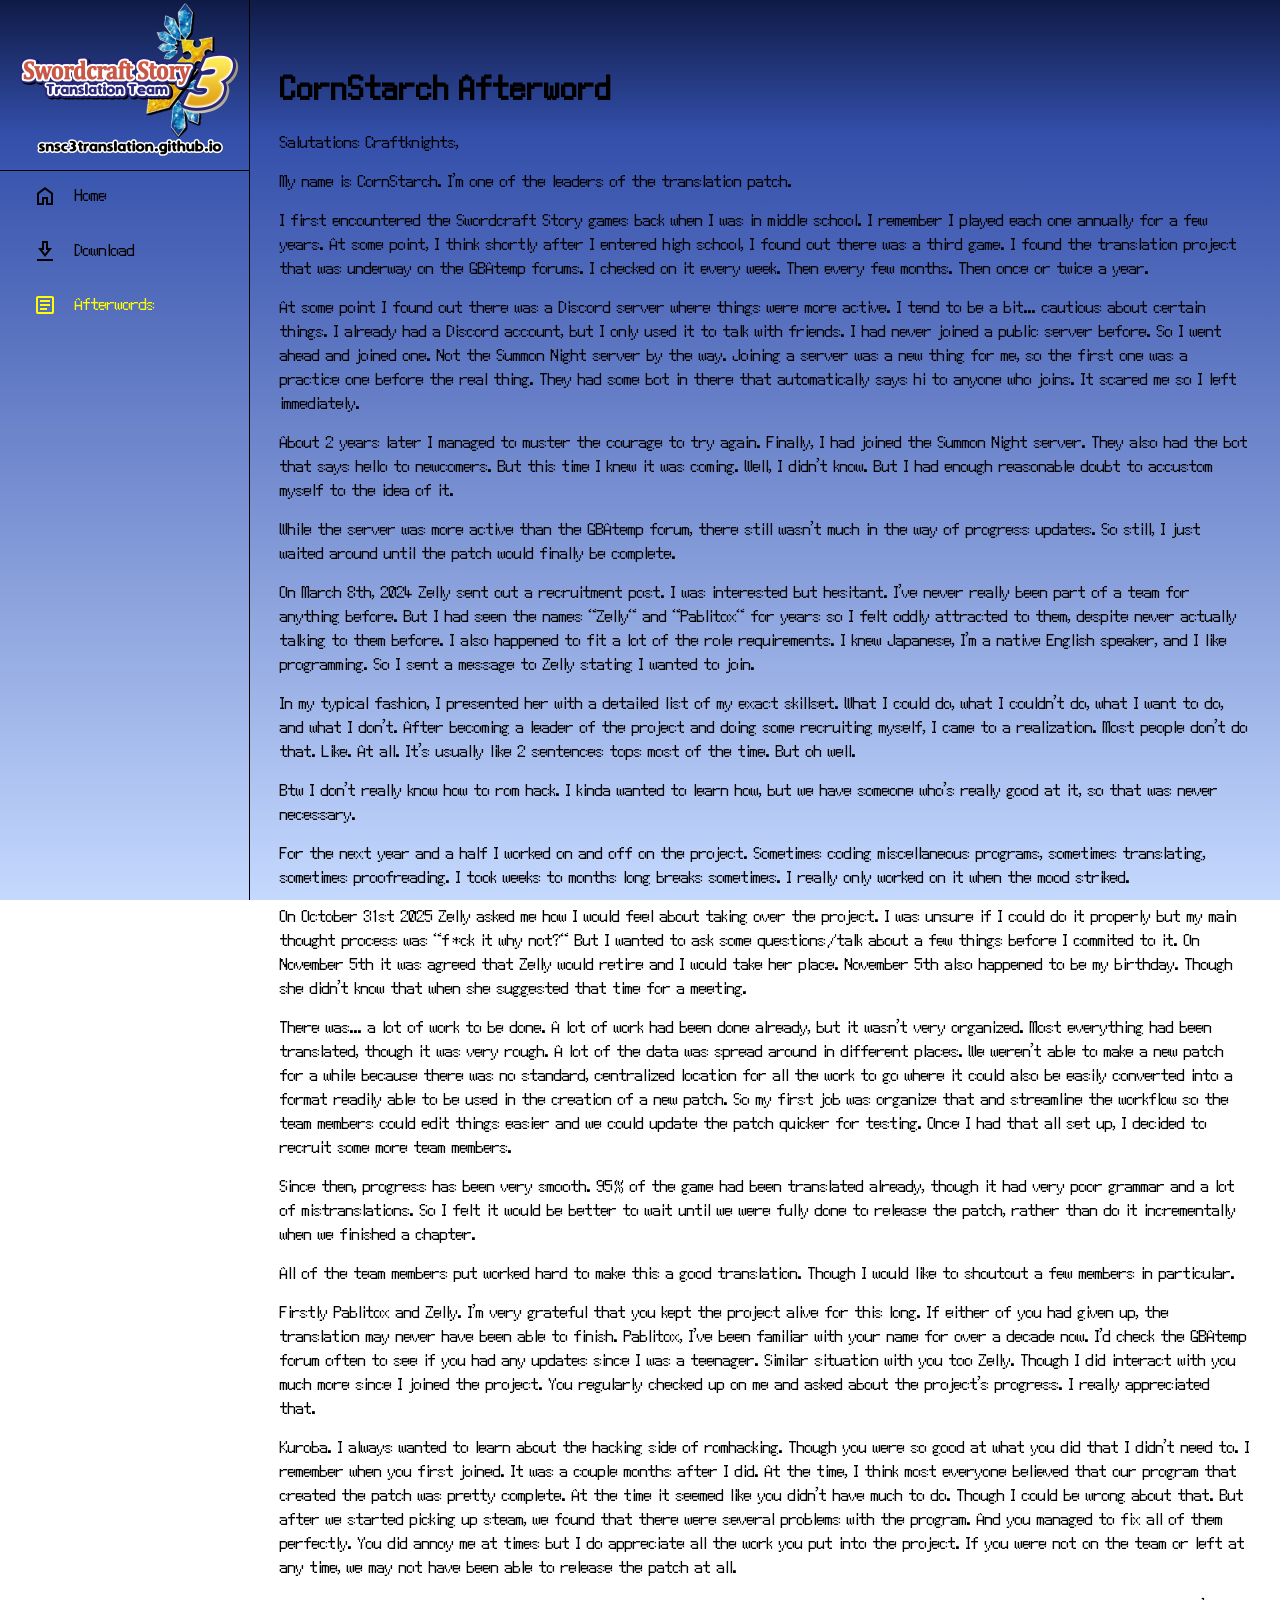
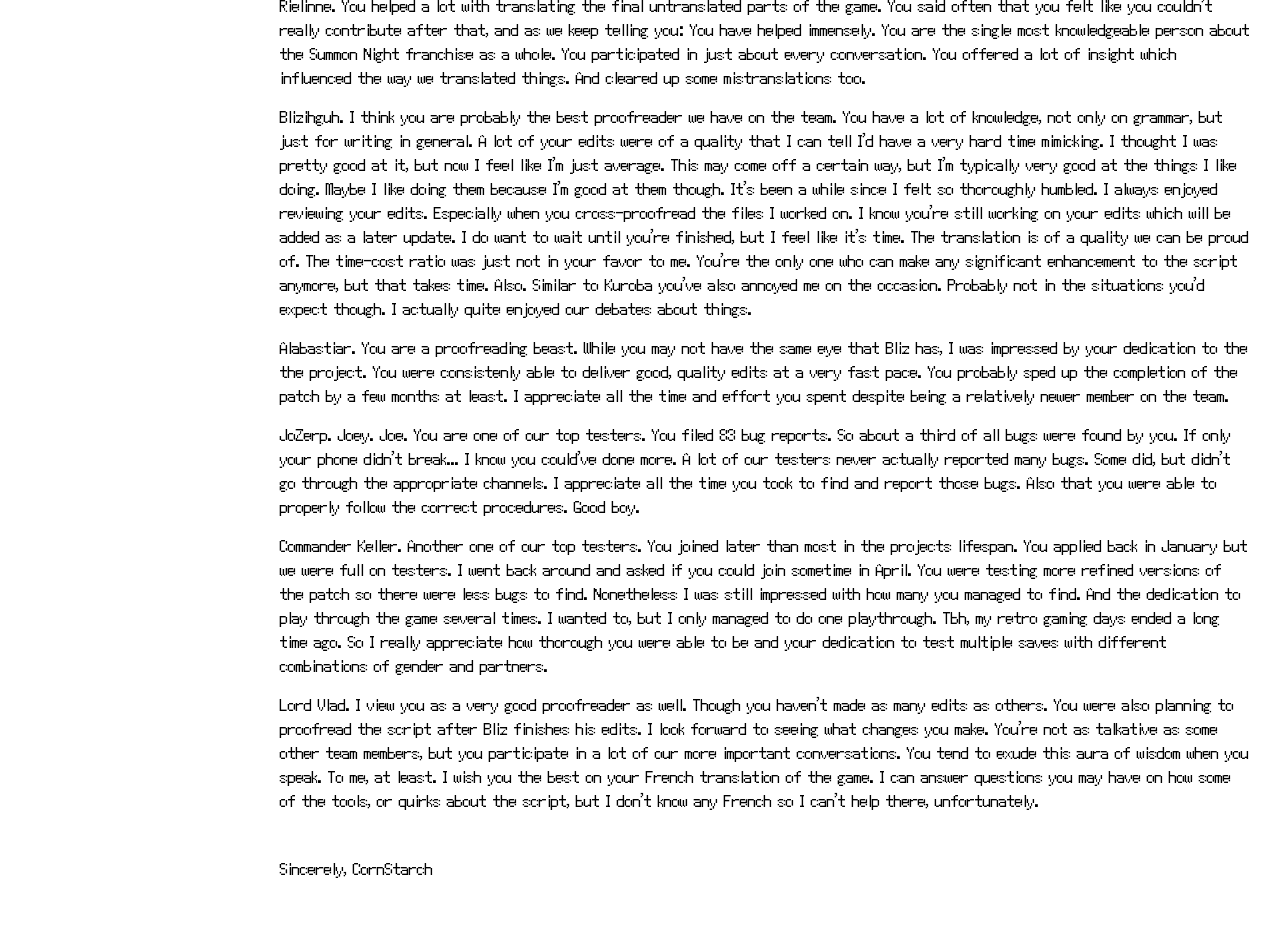
<file: afterwords/cornstarch.html>
<!doctype html>
<html lang="en">

<head>
    <meta charset="utf-8" />
    <meta name="viewport" content="width=device-width, initial-scale=1.0" />
    <meta http-equiv="Content-Language" content="en" />
    <meta name="description" content="Summon Night: Swordcraft Story 3 Translation Project" />
    <title>Summon Night: Swordcraft Story 3 English Translation</title>
    <link href="../style.css" rel="stylesheet" type="text/css">
</head>

<body>
    <aside>
        <a href="../index.html" id="logo">
            <img src="../icons/SCS3_Splashscreen_Transparent.png" width="240" height="160">
        </a>
        <nav id="sidebar">
            <ul>
                <li>
                    <a href="../index.html">
                        <svg xmlns="http://www.w3.org/2000/svg" height="24px" viewBox="0 -960 960 960" width="24px"
                            fill="#1f1f1f">
                            <path
                                d="M240-200h120v-240h240v240h120v-360L480-740 240-560v360Zm-80 80v-480l320-240 320 240v480H520v-240h-80v240H160Zm320-350Z" />
                        </svg>
                        <span>Home</span>
                    </a>
                </li>
                <li>
                    <a href="../download.html">
                        <svg xmlns="http://www.w3.org/2000/svg" height="24px" viewBox="0 -960 960 960" width="24px" fill="#1f1f1f">
                            <path
                                d="M160-80v-80h640v80H160Zm320-160L200-600h160v-280h240v280h160L480-240Zm0-130 116-150h-76v-280h-80v280h-76l116 150Zm0-150Z" />
                        </svg>
                        <span>Download</span>
                    </a>
                </li>
                <li class="active">
                    <a href="../afterwords.html">
                        <svg xmlns="http://www.w3.org/2000/svg" height="24px" viewBox="0 -960 960 960" width="24px" fill="#1f1f1f">
                            <path
                                d="M280-280h280v-80H280v80Zm0-160h400v-80H280v80Zm0-160h400v-80H280v80Zm-80 480q-33 0-56.5-23.5T120-200v-560q0-33 23.5-56.5T200-840h560q33 0 56.5 23.5T840-760v560q0 33-23.5 56.5T760-120H200Zm0-80h560v-560H200v560Zm0-560v560-560Z" />
                        </svg>
                        <span>Afterwords</span>
                    </a>
                </li>
            </ul>
        </nav>
    </aside>
    <main>
        <div class="container">
            <br>
            <br>
            <h1>CornStarch Afterword</h1>
            <br>
            <p>
                Salutations Craftknights,
            </p>
            <p>
                My name is CornStarch.
                I'm one of the leaders of the translation patch.
            </p>
            <p>
                I first encountered the Swordcraft Story games back when I was in middle school.
                I remember I played each one annually for a few years.
                At some point, I think shortly after I entered high school, I found out there was a third game.
                I found the translation project that was underway on the GBAtemp forums.
                I checked on it every week. Then every few months. Then once or twice a year.
            </p>
            <p>
                At some point I found out there was a Discord server where things were more active.
                I tend to be a bit... cautious about certain things.
                I already had a Discord account, but I only used it to talk with friends.
                I had never joined a public server before.
                So I went ahead and joined one.
                Not the Summon Night server by the way.
                Joining a server was a new thing for me, so the first one was a practice one before the real thing.
                They had some bot in there that automatically says hi to anyone who joins.
                It scared me so I left immediately.
            </p>
            <p>
                About 2 years later I managed to muster the courage to try again.
                Finally, I had joined the Summon Night server.
                They also had the bot that says hello to newcomers.
                But this time I knew it was coming.
                Well, I didn't know.
                But I had enough reasonable doubt to accustom myself to the idea of it.
            </p>
            <p>
                While the server was more active than the GBAtemp forum, there still wasn't much in the way of progress updates.
                So still, I just waited around until the patch would finally be complete.
            </p>
            <p>
                On March 8th, 2024 Zelly sent out a recruitment post.
                I was interested but hesitant.
                I've never really been part of a team for anything before.
                But I had seen the names "Zelly" and "Pablitox" for years so I felt oddly attracted to them, despite never actually
                talking to them before.
                I also happened to fit a lot of the role requirements.
                I knew Japanese, I'm a native English speaker, and I like programming.
                So I sent a message to Zelly stating I wanted to join.
            </p>
            <p>
                In my typical fashion, I presented her with a detailed list of my exact skillset.
                What I could do, what I couldn't do, what I want to do, and what I don't.
                After becoming a leader of the project and doing some recruiting myself, I came to a realization.
                Most people don't do that. Like. At all.
                It's usually like 2 sentences tops most of the time.
                But oh well.
            </p>
            <p>
                Btw I don't really know how to rom hack.
                I kinda wanted to learn how, but we have someone who's really good at it, so that was never necessary.
            </p>
            <p>
                For the next year and a half I worked on and off on the project.
                Sometimes coding miscellaneous programs, sometimes translating, sometimes proofreading.
                I took weeks to months long breaks sometimes.
                I really only worked on it when the mood striked.
            </p>
            <p>
                On October 31st 2025 Zelly asked me how I would feel about taking over the project.
                I was unsure if I could do it properly but my main thought process was "f*ck it why not?"
                But I wanted to ask some questions/talk about a few things before I commited to it.
                On November 5th it was agreed that Zelly would retire and I would take her place.
                November 5th also happened to be my birthday.
                Though she didn't know that when she suggested that time for a meeting.
            </p>
            <p>
                There was... a lot of work to be done.
                A lot of work had been done already, but it wasn't very organized.
                Most everything had been translated, though it was very rough.
                A lot of the data was spread around in different places.
                We weren't able to make a new patch for a while because there was no standard, centralized location
                for all the work to go where it could also be easily converted into a format readily able to be used in the creation of
                a new patch.
                So my first job was organize that and streamline the workflow so the team members could edit things easier
                and we could update the patch quicker for testing.
                Once I had that all set up, I decided to recruit some more team members.
            </p>
            <p>
                Since then, progress has been very smooth.
                95% of the game had been translated already, though it had very poor grammar and a lot of mistranslations.
                So I felt it would be better to wait until we were fully done to release the patch, rather than do it incrementally when
                we finished a chapter.
            </p>
            <p>
                All of the team members put worked hard to make this a good translation.
                Though I would like to shoutout a few members in particular.
            </p>
            <p>
                Firstly Pablitox and Zelly. I'm very grateful that you kept the project alive for this long.
                If either of you had given up, the translation may never have been able to finish.
                Pablitox, I've been familiar with your name for over a decade now.
                I'd check the GBAtemp forum often to see if you had any updates since I was a teenager.
                Similar situation with you too Zelly.
                Though I did interact with you much more since I joined the project.
                You regularly checked up on me and asked about the project's progress.
                I really appreciated that.
            </p>
            <p>
                Kuroba. I always wanted to learn about the hacking side of romhacking.
                Though you were so good at what you did that I didn't need to.
                I remember when you first joined. It was a couple months after I did.
                At the time, I think most everyone believed that our program that created the patch was pretty complete.
                At the time it seemed like you didn't have much to do.
                Though I could be wrong about that.
                But after we started picking up steam, we found that there were several problems with the program.
                And you managed to fix all of them perfectly.
                You did annoy me at times but I do appreciate all the work you put into the project.
                If you were not on the team or left at any time, we may not have been able to release the patch at all.
            </p>
            <p>
                Rielinne. You helped a lot with translating the final untranslated parts of the game.
                You said often that you felt like you couldn't really contribute after that, and as we
                keep telling you: You have helped immensely. You are the single most knowledgeable
                person about the Summon Night franchise as a whole. You participated in just about every conversation.
                You offered a lot of insight which influenced the way we translated things. And cleared up some mistranslations too.
            </p>
            <p>
                Blizihguh. I think you are probably the best proofreader we have on the team.
                You have a lot of knowledge, not only on grammar, but just for writing in general.
                A lot of your edits were of a quality that I can tell I'd have a very hard time mimicking.
                I thought I was pretty good at it, but now I feel like I'm just average.
                This may come off a certain way, but I'm typically very good at the things I like doing.
                Maybe I like doing them because I'm good at them though.
                It's been a while since I felt so thoroughly humbled.
                I always enjoyed reviewing your edits. Especially when you cross-proofread the files I worked on.
                I know you're still working on your edits which will be added as a later update.
                I do want to wait until you're finished, but I feel like it's time.
                The translation is of a quality we can be proud of.
                The time-cost ratio was just not in your favor to me.
                You're the only one who can make any significant enhancement to the script anymore,
                but that takes time.
                Also. Similar to Kuroba you've also annoyed me on the occasion.
                Probably not in the situations you'd expect though.
                I actually quite enjoyed our debates about things.
            </p>
            <p>
                Alabastiar. You are a proofreading beast.
                While you may not have the same eye that Bliz has, I was impressed by your dedication to the the project.
                You were consistenly able to deliver good, quality edits at a very fast pace.
                You probably sped up the completion of the patch by a few months at least.
                I appreciate all the time and effort you spent despite being a relatively newer member on the team.
            </p>
            <p>
                JoZerp. Joey. Joe. You are one of our top testers. You filed 83 bug reports.
                So about a third of all bugs were found by you.
                If only your phone didn't break... I know you could've done more.
                A lot of our testers never actually reported many bugs.
                Some did, but didn't go through the appropriate channels.
                I appreciate all the time you took to find and report those bugs.
                Also that you were able to properly follow the correct procedures.
                Good boy.
            </p>
            <p>
                Commander Keller. Another one of our top testers. You joined later than most in the projects lifespan.
                You applied back in January but we were full on testers.
                I went back around and asked if you could join sometime in April.
                You were testing more refined versions of the patch so there were less bugs to find.
                Nonetheless I was still impressed with how many you managed to find.
                And the dedication to play through the game several times.
                I wanted to, but I only managed to do one playthrough.
                Tbh, my retro gaming days ended a long time ago.
                So I really appreciate how thorough you were able to be and
                your dedication to test multiple saves with different combinations of gender and partners.
            </p>
            <p>
                Lord Vlad. I view you as a very good proofreader as well. Though you haven't made as many edits as others.
                You were also planning to proofread the script after Bliz finishes his edits.
                I look forward to seeing what changes you make.
                You're not as talkative as some other team members, but you participate in a lot of our more important conversations.
                You tend to exude this aura of wisdom when you speak. To me, at least.
                I wish you the best on your French translation of the game.
                I can answer questions you may have on how some of the tools, or quirks about the script,
                but I don't know any French so I can't help there, unfortunately.
            </p>
            <br>
            <p>                
                Sincerely, CornStarch
            </p>
        </div>
    </main>
</body>
</file>
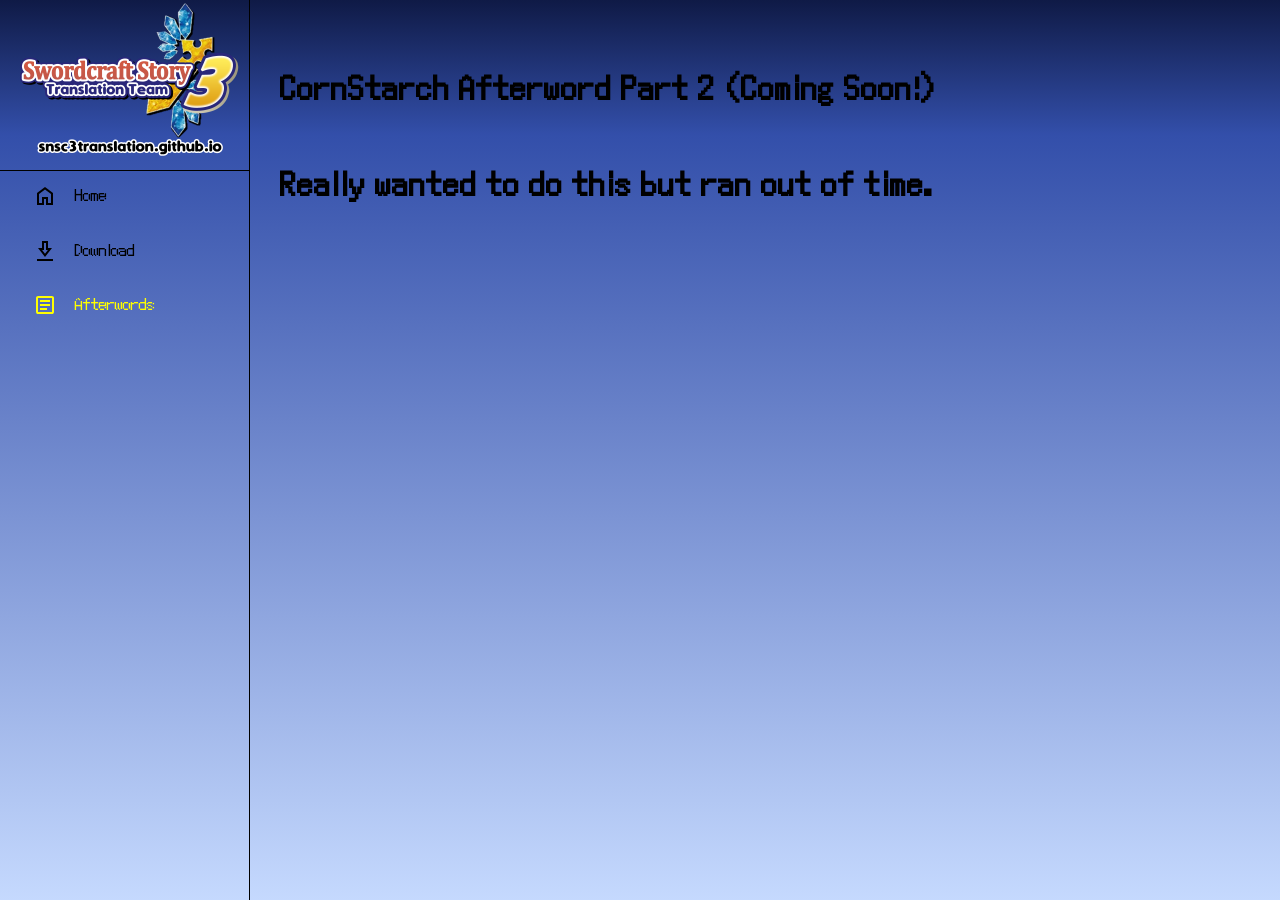
<file: afterwords/cornstarch2.html>
<!doctype html>
<html lang="en">

<head>
    <meta charset="utf-8" />
    <meta name="viewport" content="width=device-width, initial-scale=1.0" />
    <meta http-equiv="Content-Language" content="en" />
    <meta name="description" content="Summon Night: Swordcraft Story 3 Translation Project" />
    <title>Summon Night: Swordcraft Story 3 English Translation</title>
    <link href="../style.css" rel="stylesheet" type="text/css">
</head>

<body>
    <aside>
        <a href="../index.html" id="logo">
            <img src="../icons/SCS3_Splashscreen_Transparent.png" width="240" height="160">
        </a>
        <nav id="sidebar">
            <ul>
                <li>
                    <a href="../index.html">
                        <svg xmlns="http://www.w3.org/2000/svg" height="24px" viewBox="0 -960 960 960" width="24px"
                            fill="#1f1f1f">
                            <path
                                d="M240-200h120v-240h240v240h120v-360L480-740 240-560v360Zm-80 80v-480l320-240 320 240v480H520v-240h-80v240H160Zm320-350Z" />
                        </svg>
                        <span>Home</span>
                    </a>
                </li>
                <li>
                    <a href="../download.html">
                        <svg xmlns="http://www.w3.org/2000/svg" height="24px" viewBox="0 -960 960 960" width="24px"
                            fill="#1f1f1f">
                            <path
                                d="M160-80v-80h640v80H160Zm320-160L200-600h160v-280h240v280h160L480-240Zm0-130 116-150h-76v-280h-80v280h-76l116 150Zm0-150Z" />
                        </svg>
                        <span>Download</span>
                    </a>
                </li>
                <li class="active">
                    <a href="../afterwords.html">
                        <svg xmlns="http://www.w3.org/2000/svg" height="24px" viewBox="0 -960 960 960" width="24px"
                            fill="#1f1f1f">
                            <path
                                d="M280-280h280v-80H280v80Zm0-160h400v-80H280v80Zm0-160h400v-80H280v80Zm-80 480q-33 0-56.5-23.5T120-200v-560q0-33 23.5-56.5T200-840h560q33 0 56.5 23.5T840-760v560q0 33-23.5 56.5T760-120H200Zm0-80h560v-560H200v560Zm0-560v560-560Z" />
                        </svg>
                        <span>Afterwords</span>
                    </a>
                </li>
            </ul>
        </nav>
    </aside>
    <main>
        <div class="container">
            <br>
            <br>
            <h1>CornStarch Afterword Part 2 (Coming Soon!)</h1>
            <br>
            <br>
            <br>
            <h1>Really wanted to do this but ran out of time.</h1>
        </div>
    </main>
</body>
</file>
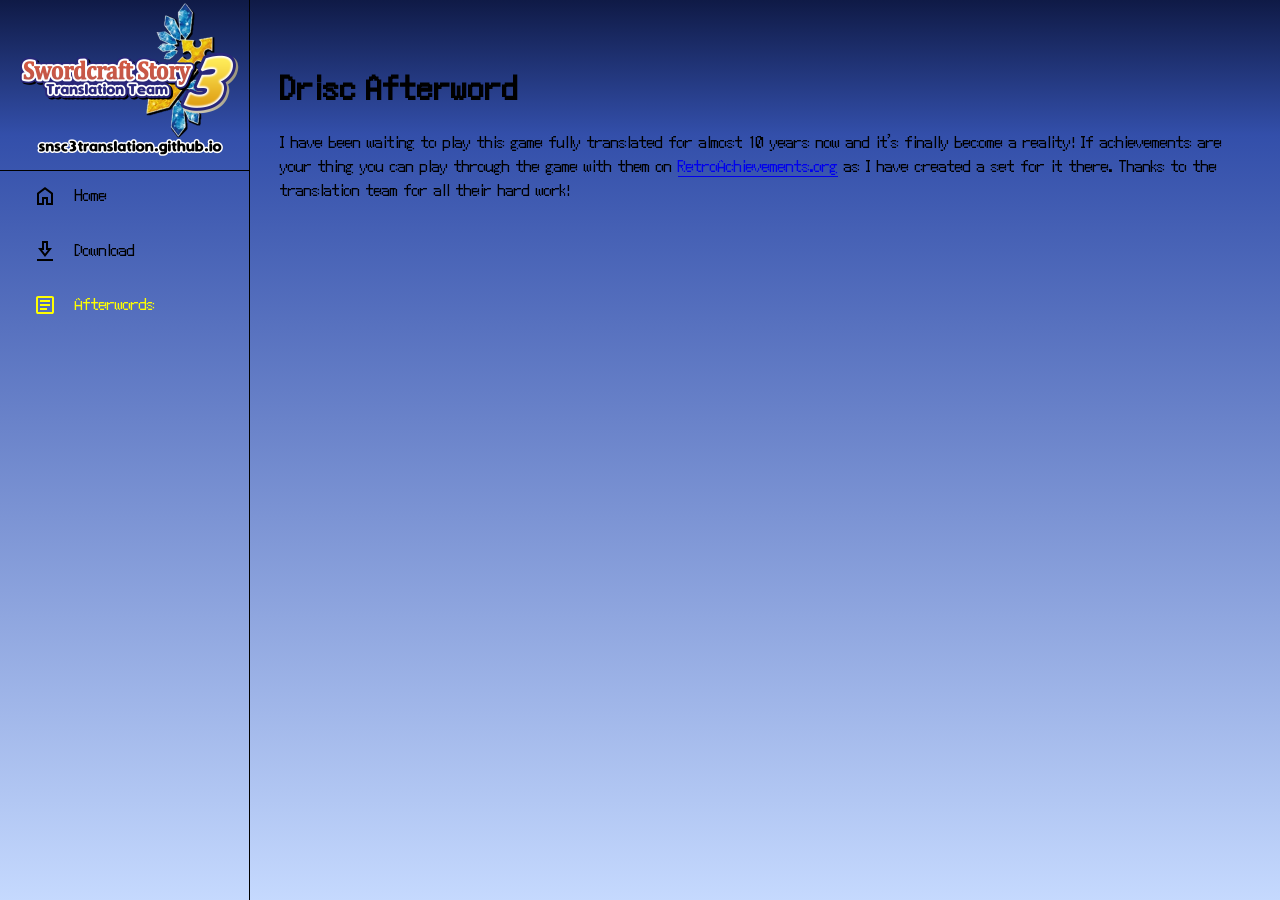
<file: afterwords/drisc.html>
<!DOCTYPE html>
<html lang="en">

<head>
    <meta charset="utf-8" />
    <meta name="viewport" content="width=device-width, initial-scale=1.0" />
    <meta http-equiv="Content-Language" content="en" />
    <meta name="description" content="Summon Night: Swordcraft Story 3 Translation Project" />
    <title>Summon Night: Swordcraft Story 3 English Translation</title>
    <link href="../style.css" rel="stylesheet" type="text/css">
</head>

<body>
    <aside>
        <a href="../index.html" id="logo">
            <img src="../icons/SCS3_Splashscreen_Transparent.png" width="240" height="160">
        </a>
        <nav id="sidebar">
            <ul>
                <li>
                    <a href="../index.html">
                        <svg xmlns="http://www.w3.org/2000/svg" height="24px" viewBox="0 -960 960 960" width="24px"
                            fill="#1f1f1f">
                            <path
                                d="M240-200h120v-240h240v240h120v-360L480-740 240-560v360Zm-80 80v-480l320-240 320 240v480H520v-240h-80v240H160Zm320-350Z" />
                        </svg>
                        <span>Home</span>
                    </a>
                </li>
                <li>
                    <a href="../download.html">
                        <svg xmlns="http://www.w3.org/2000/svg" height="24px" viewBox="0 -960 960 960" width="24px"
                            fill="#1f1f1f">
                            <path
                                d="M160-80v-80h640v80H160Zm320-160L200-600h160v-280h240v280h160L480-240Zm0-130 116-150h-76v-280h-80v280h-76l116 150Zm0-150Z" />
                        </svg>
                        <span>Download</span>
                    </a>
                </li>
                <li class="active">
                    <a href="../afterwords.html">
                        <svg xmlns="http://www.w3.org/2000/svg" height="24px" viewBox="0 -960 960 960" width="24px"
                            fill="#1f1f1f">
                            <path
                                d="M280-280h280v-80H280v80Zm0-160h400v-80H280v80Zm0-160h400v-80H280v80Zm-80 480q-33 0-56.5-23.5T120-200v-560q0-33 23.5-56.5T200-840h560q33 0 56.5 23.5T840-760v560q0 33-23.5 56.5T760-120H200Zm0-80h560v-560H200v560Zm0-560v560-560Z" />
                        </svg>
                        <span>Afterwords</span>
                    </a>
                </li>
            </ul>
        </nav>
    </aside>
    <main>
        <div class="container">
            <br>
            <br>
            <h1>Drisc Afterword</h1>
            <br>
            <p>
                I have been waiting to play this game fully translated for almost 10 years now and it's finally become a reality! If
                achievements are your thing you can play through the game with them on <a href="https://www.RetroAchievements.org" target="_blank">RetroAchievements.org</a> as I have created a set for
                it there. Thanks to the translation team for all their hard work!
            </p>
        </div>
    </main>
</body>
</html>
</file>
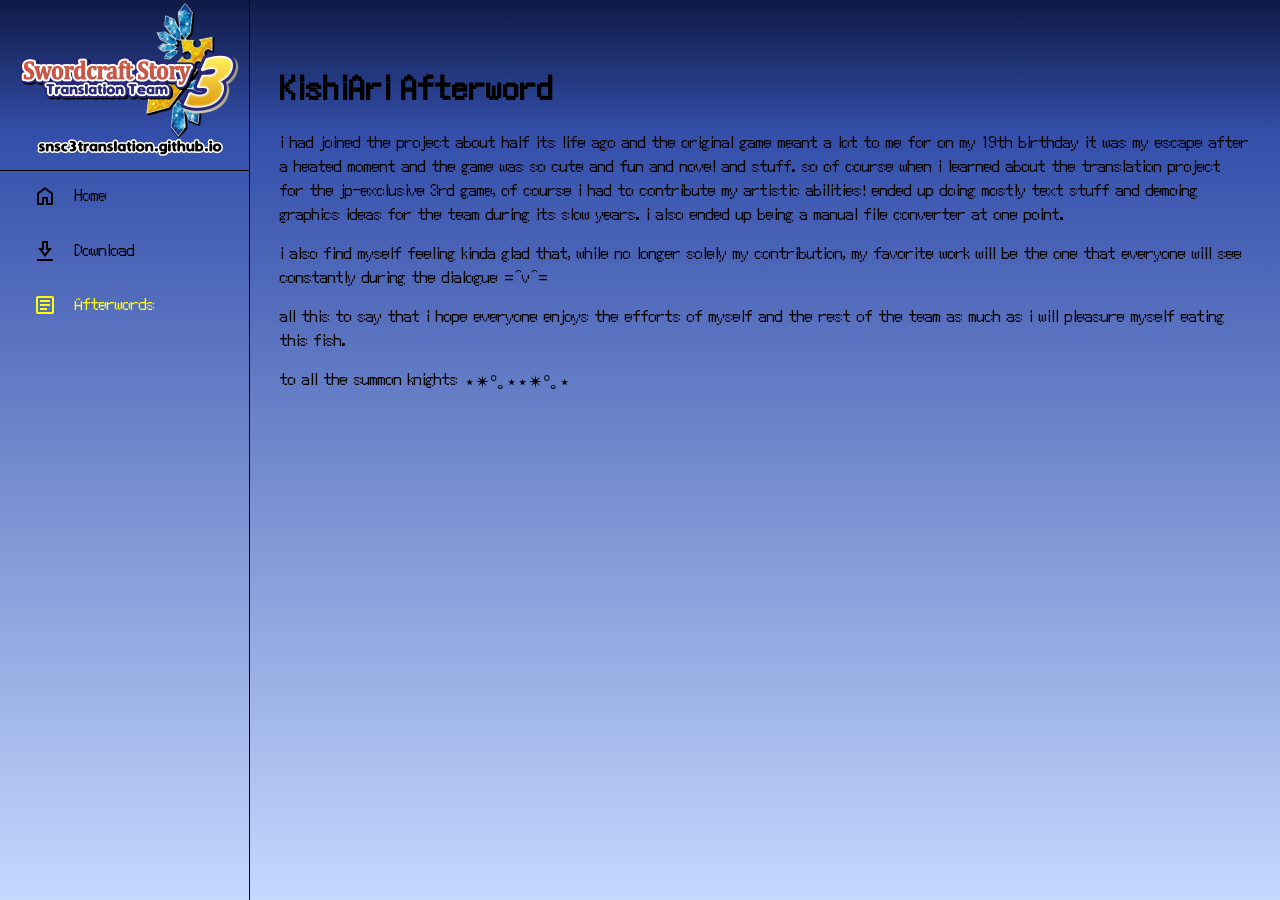
<file: afterwords/kishiari.html>
<!DOCTYPE html>
<html lang="en">
<head>
    <meta charset="utf-8" />
    <meta name="viewport" content="width=device-width, initial-scale=1.0" />
    <meta http-equiv="Content-Language" content="en" />
    <meta name="description" content="Summon Night: Swordcraft Story 3 Translation Project" />
    <title>Summon Night: Swordcraft Story 3 English Translation</title>
    <link href="../style.css" rel="stylesheet" type="text/css">
</head>
<body>
    <aside>
        <a href="../index.html" id="logo">
            <img src="../icons/SCS3_Splashscreen_Transparent.png" width="240" height="160">
        </a>
        <nav id="sidebar">
            <ul>
                <li>
                    <a href="../index.html">
                        <svg xmlns="http://www.w3.org/2000/svg" height="24px" viewBox="0 -960 960 960" width="24px"
                            fill="#1f1f1f">
                            <path
                                d="M240-200h120v-240h240v240h120v-360L480-740 240-560v360Zm-80 80v-480l320-240 320 240v480H520v-240h-80v240H160Zm320-350Z" />
                        </svg>
                        <span>Home</span>
                    </a>
                </li>
                <li>
                    <a href="../download.html">
                        <svg xmlns="http://www.w3.org/2000/svg" height="24px" viewBox="0 -960 960 960" width="24px"
                            fill="#1f1f1f">
                            <path
                                d="M160-80v-80h640v80H160Zm320-160L200-600h160v-280h240v280h160L480-240Zm0-130 116-150h-76v-280h-80v280h-76l116 150Zm0-150Z" />
                        </svg>
                        <span>Download</span>
                    </a>
                </li>
                <li class="active">
                    <a href="../afterwords.html">
                        <svg xmlns="http://www.w3.org/2000/svg" height="24px" viewBox="0 -960 960 960" width="24px"
                            fill="#1f1f1f">
                            <path
                                d="M280-280h280v-80H280v80Zm0-160h400v-80H280v80Zm0-160h400v-80H280v80Zm-80 480q-33 0-56.5-23.5T120-200v-560q0-33 23.5-56.5T200-840h560q33 0 56.5 23.5T840-760v560q0 33-23.5 56.5T760-120H200Zm0-80h560v-560H200v560Zm0-560v560-560Z" />
                        </svg>
                        <span>Afterwords</span>
                    </a>
                </li>
            </ul>
        </nav>
    </aside>
    <main>
        <div class="container">
            <br>
            <br>
            <h1>KishiAri Afterword</h1>
            <br>
            <p>
                i had joined the project about half its life ago and the original game meant a lot to me for on my 19th birthday it was
                my escape after a heated moment and the game was so cute and fun and novel and stuff. so of course when i learned about
                the translation project for the jp-exclusive 3rd game, of course i had to contribute my artistic abilities! ended up
                doing mostly text stuff and demoing graphics ideas for the team during its slow years. i also ended up being a manual
                file converter at one point.
            </p>
            <p>
                i also find myself feeling kinda glad that, while no longer solely my contribution, my favorite work will be the one
                that everyone will see constantly during the dialogue =^v^=
            </p>    
            <p>
                all this to say that i hope everyone enjoys the efforts of myself and the rest of the team as much as i will pleasure
                myself eating this fish.
            </p>
            <p>
                to all the summon knights ⋆✴︎°｡⋆⋆✴︎°｡⋆
            </p>
        </div>
    </main>
</body>
</html>
</file>
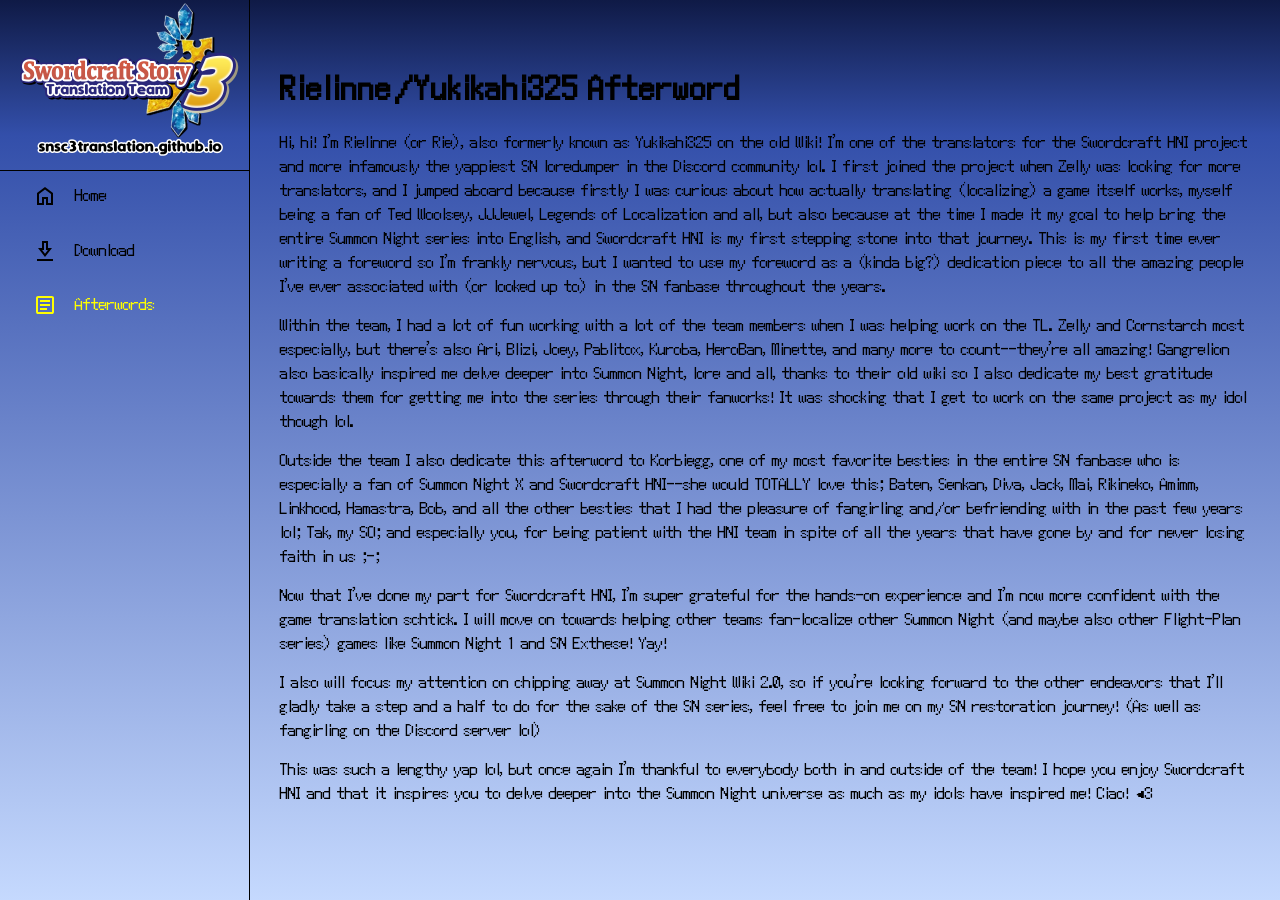
<file: afterwords/rielinne.html>
<!doctype html>
<html lang="en">

<head>
    <meta charset="utf-8" />
    <meta name="viewport" content="width=device-width, initial-scale=1.0" />
    <meta http-equiv="Content-Language" content="en" />
    <meta name="description" content="Summon Night: Swordcraft Story 3 Translation Project" />
    <title>Summon Night: Swordcraft Story 3 English Translation</title>
    <link href="../style.css" rel="stylesheet" type="text/css">
</head>

<body>
    <aside>
        <a href="../index.html" id="logo">
            <img src="../icons/SCS3_Splashscreen_Transparent.png" width="240" height="160">
        </a>
        <nav id="sidebar">
            <ul>
                <li>
                    <a href="../index.html">
                        <svg xmlns="http://www.w3.org/2000/svg" height="24px" viewBox="0 -960 960 960" width="24px"
                            fill="#1f1f1f">
                            <path
                                d="M240-200h120v-240h240v240h120v-360L480-740 240-560v360Zm-80 80v-480l320-240 320 240v480H520v-240h-80v240H160Zm320-350Z" />
                        </svg>
                        <span>Home</span>
                    </a>
                </li>
                <li>
                    <a href="../download.html">
                        <svg xmlns="http://www.w3.org/2000/svg" height="24px" viewBox="0 -960 960 960" width="24px"
                            fill="#1f1f1f">
                            <path
                                d="M160-80v-80h640v80H160Zm320-160L200-600h160v-280h240v280h160L480-240Zm0-130 116-150h-76v-280h-80v280h-76l116 150Zm0-150Z" />
                        </svg>
                        <span>Download</span>
                    </a>
                </li>
                <li class="active">
                    <a href="../afterwords.html">
                        <svg xmlns="http://www.w3.org/2000/svg" height="24px" viewBox="0 -960 960 960" width="24px"
                            fill="#1f1f1f">
                            <path
                                d="M280-280h280v-80H280v80Zm0-160h400v-80H280v80Zm0-160h400v-80H280v80Zm-80 480q-33 0-56.5-23.5T120-200v-560q0-33 23.5-56.5T200-840h560q33 0 56.5 23.5T840-760v560q0 33-23.5 56.5T760-120H200Zm0-80h560v-560H200v560Zm0-560v560-560Z" />
                        </svg>
                        <span>Afterwords</span>
                    </a>
                </li>
            </ul>
        </nav>
    </aside>
    <main>
        <div class="container">
            <br>
            <br>
            <h1>Rielinne/Yukikahi325 Afterword</h1>
            <br>
            <p>
                Hi, hi! I'm Rielinne (or Rie), also formerly known as Yukikahi325 on the old Wiki! I'm one of the translators
                for the Swordcraft HNI project and more infamously the yappiest SN loredumper in the Discord community lol.
                I first joined the project when Zelly was looking for more translators, and I jumped aboard because firstly
                I was curious about how actually translating (localizing) a game itself works, myself being a fan of Ted
                Woolsey, JJJewel, Legends of Localization and all, but also because at the time I made it my goal to help
                bring the entire Summon Night series into English, and Swordcraft HNI is my first stepping stone into that
                journey. This is my first time ever writing a foreword so I'm frankly nervous, but I wanted to use my foreword
                as a (kinda big?) dedication piece to all the amazing people I've ever associated with (or looked up to) in
                the SN fanbase throughout the years.
            </p>    
            <p>
                Within the team, I had a lot of fun working with a lot of the team members when I was helping work on the TL.
                Zelly and Cornstarch most especially, but there's also Ari, Blizi, Joey, Pablitox, Kuroba, HeroBan, Minette, and
                many more to count--they're all amazing! Gangrelion also basically inspired me delve deeper into Summon Night,
                lore and all, thanks to their old wiki so I also dedicate my best gratitude towards them for getting me into the
                series through their fanworks! It was shocking that I get to work on the same project as my idol though lol.
            </p>    
            <p>
                Outside the team I also dedicate this afterword to Korbiegg, one of my most favorite besties in the entire
                SN fanbase who is especially a fan of Summon Night X and Swordcraft HNI--she would TOTALLY love this;
                Baten, Senkan, Diva, Jack, Mai, Rikineko, Amimm, Linkhood, Hamastra, Bob, and all the other besties that I had
                the pleasure of fangirling and/or befriending with in the past few years lol; Tak, my SO; and especially you,
                for being patient with the HNI team in spite of all the years that have gone by and for never losing faith in us ;-;
            </p>    
            <p>
                Now that I've done my part for Swordcraft HNI, I'm super grateful for the hands-on experience and I'm now more
                confident with the game translation schtick. I will move on towards helping other teams fan-localize other Summon
                Night (and maybe also other Flight-Plan series) games like Summon Night 1 and SN Exthese! Yay!
            </p>    
            <p>
                I also will focus my attention on chipping away at Summon Night Wiki 2.0, so if you're looking forward to the
                other endeavors that I'll gladly take a step and a half to do for the sake of the SN series, feel free to join
                me on my SN restoration journey! (As well as fangirling on the Discord server lol)
            </p>    
            <p>
                This was such a lengthy yap lol, but once again I'm thankful to everybody both in and outside of the team!
                I hope you enjoy Swordcraft HNI and that it inspires you to delve deeper into the Summon Night universe
                as much as my idols have inspired me! Ciao! &lt;3
            </p>
        </div>
    </main>
</body>
</file>
<file: style.css>
@charset "utf-8";

@font-face {
    font-family: swordcraftFont;
    src: url(font/Swordcraft.ttf);
}

* {
    margin: 0;
    padding: 0;
}

html {
    line-height: 1.5rem;
}

body {
    background-attachment: fixed;
    background-image: linear-gradient(180deg, rgba(15, 26, 70, 1) 0%, rgba(51, 79, 170, 1) 15%, rgba(197, 217, 254, 1) 100%);
    background-size: cover;
    font-family: swordcraftFont;
    font-size: large;
    word-spacing: 3px;
    min-height: 100vh;
    min-height: 100dvh;
    display: grid;
    grid-template-columns: auto 1fr;
}

aside {
    box-sizing: border-box;
    height: 100vh;
    width: 250px;
    border-right: 1px solid black;
    position: sticky;
    top: 0;
    align-self: self-start;
}

main {
    padding: min(30px, 7%);
}

main p {
    margin-top: 5px;
    margin-bottom: 15px;
}

#logo {
    padding-left: 10px;
    padding-bottom: 10px;
    border-bottom: 1px solid black;
}

#sidebar {
    padding: 5px 1em;
}

#sidebar ul {
    list-style: none;
}

#sidebar ul li.active a {
    color: yellow !important;

    svg {
        fill: yellow;
    }
}

#sidebar a, #sidebar .dropdown-btn {
    border-radius: 0.5em;
    padding: 0.85em;
    text-decoration: none;
    color: black;
    display: flex;
    align-items: center;
    gap: 1em;
}

#sidebar a span, #sidebar .dropdown-btn span {
    flex-grow: 1;
}

#sidebar a:hover, #sidebar .dropdown-btn:hover {
    background-color: aqua;
}

#sidebar .sub-menu {
    display: grid;
    grid-template-rows: 0fr;
    transition: 200ms ease-in-out;

    > div {
        overflow: hidden;
    }
}

#sidebar .sub-menu li {
    padding-left: 2.5em;
}

#sidebar .sub-menu.show {
    grid-template-rows: 1fr;
}

#sidebar svg {
    flex-shrink: 0;
    fill: black;
}

.dropdown-btn {
    width: 100%;
    text-align: left;
    background: none;
    border: none;
    font: inherit;
    cursor: pointer;
}

.dropdown-btn svg {
    transition: 200ms ease;
}

/*
UL COLUMNS
.container ul {
    columns: 3;
}
    */

.rotate svg:last-child {
    rotate: -180deg;
}

@media(max-width: 800px) {
    aside {
        border-right: none;
        height: auto;
    }

    body {
        grid-template-columns: 1fr;
    }

    main {
        padding: 2em 1em 60px 1em;
    }

    .container {
        border: none;
        padding: 0;
    }

    #logo {
        display: none;
    }

    #sidebar {
        height: 60px;
        width: 100%;
        background-color: rgb(98, 98, 98);
        border-top: 1px solid black;
        padding: 0;
        position: fixed;
        top: unset;
        bottom: 0;

        > ul {
            padding: 0;
            display: grid;
            grid-auto-columns: 60px;
            grid-auto-flow: column;
            align-items: center;
            overflow-x: auto;
        }

        ul li {
            height: 100%;
        }

        ul a, ul .dropdown-btn {
            width: 60px;
            height: 60px;
            padding: 0;
            border-radius: 0;
            justify-content: center;
        }

        ul li span, .dropdown-btn svg:last-child {
            display: none;
        }

        ul li .sub-menu.show {
            position: fixed;
            bottom: 60px;
            left: 0;
            box-sizing: border-box;
            height: 60px;
            width: 100%;
            background-color: gray;
            border-top:  1px solid black;
            display: flex;
            justify-content: center;

            > div {
                overflow-x: auto !important;
            }

            li {
                display: inline-flex;
            }

            a {
                box-sizing: border-box;
                padding: 1em;
                width: auto;
                justify-content: center;
            }
        }
    }
}
</file>
